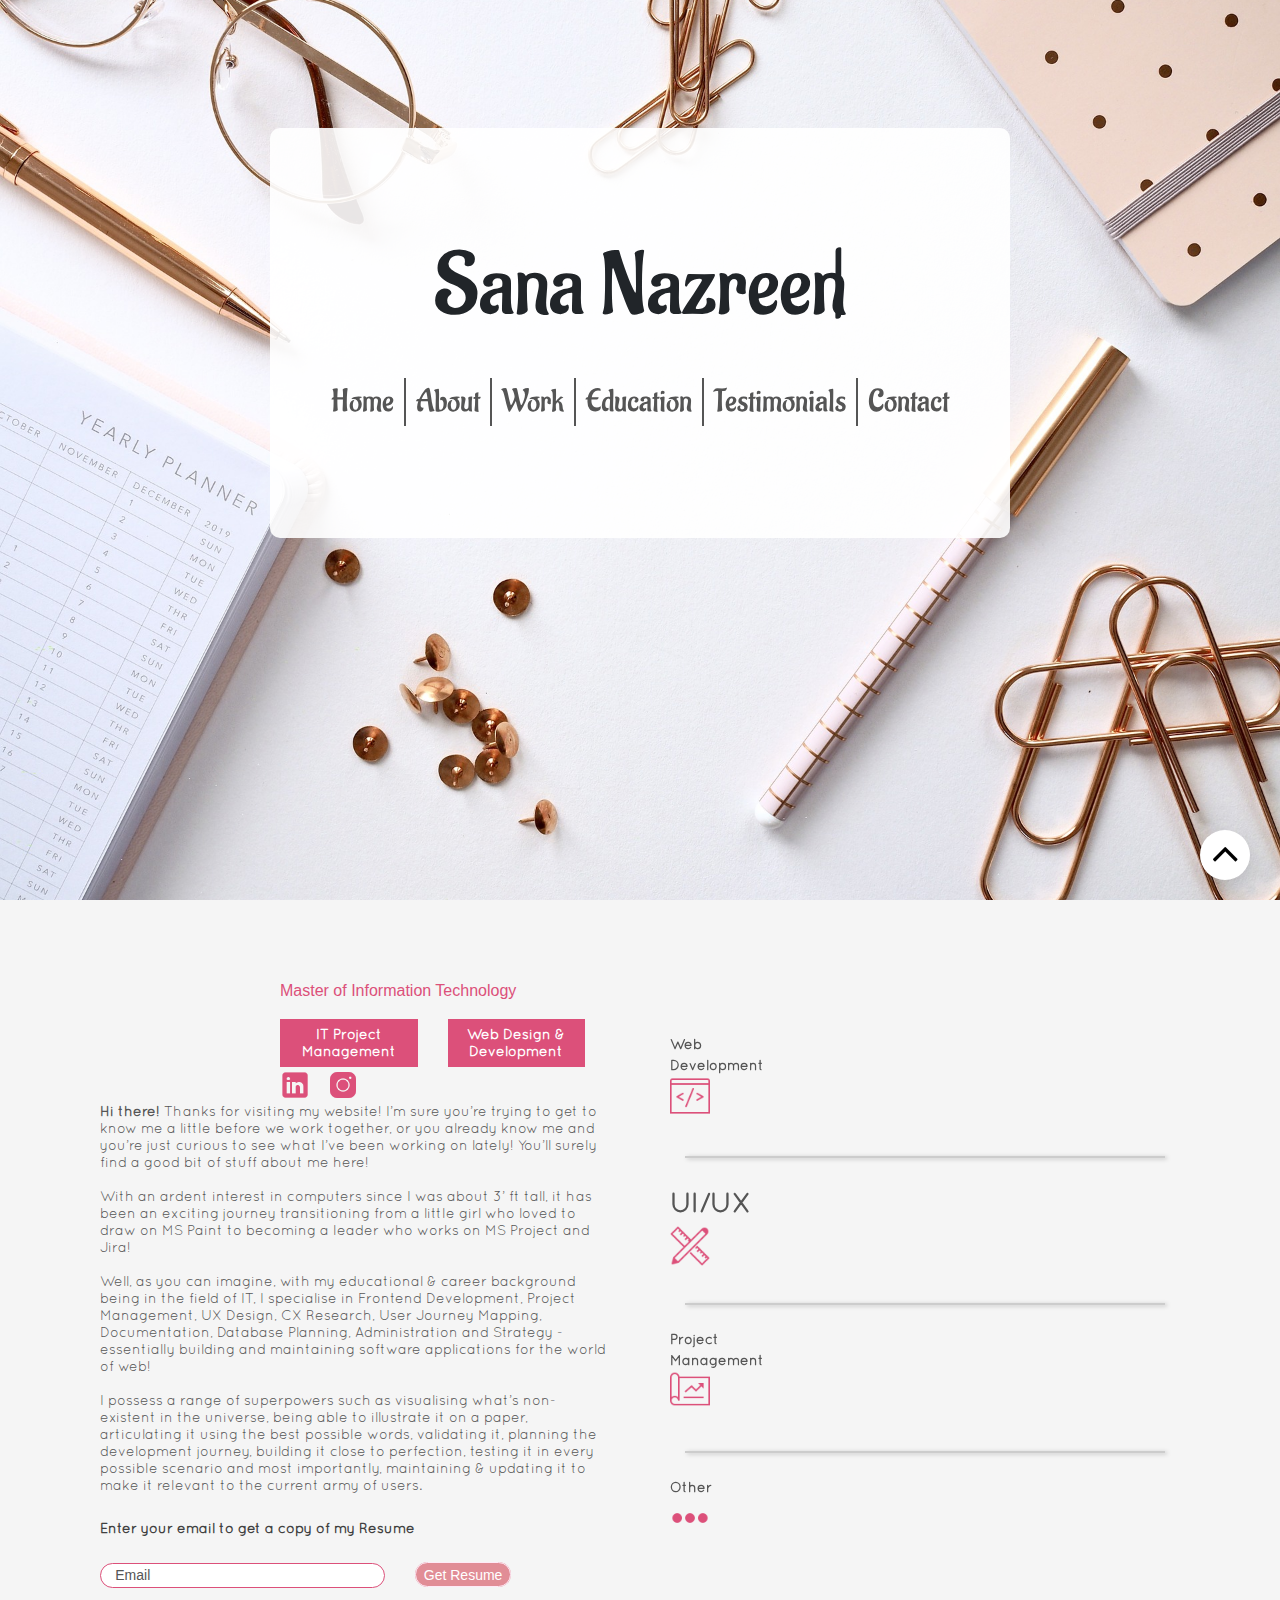
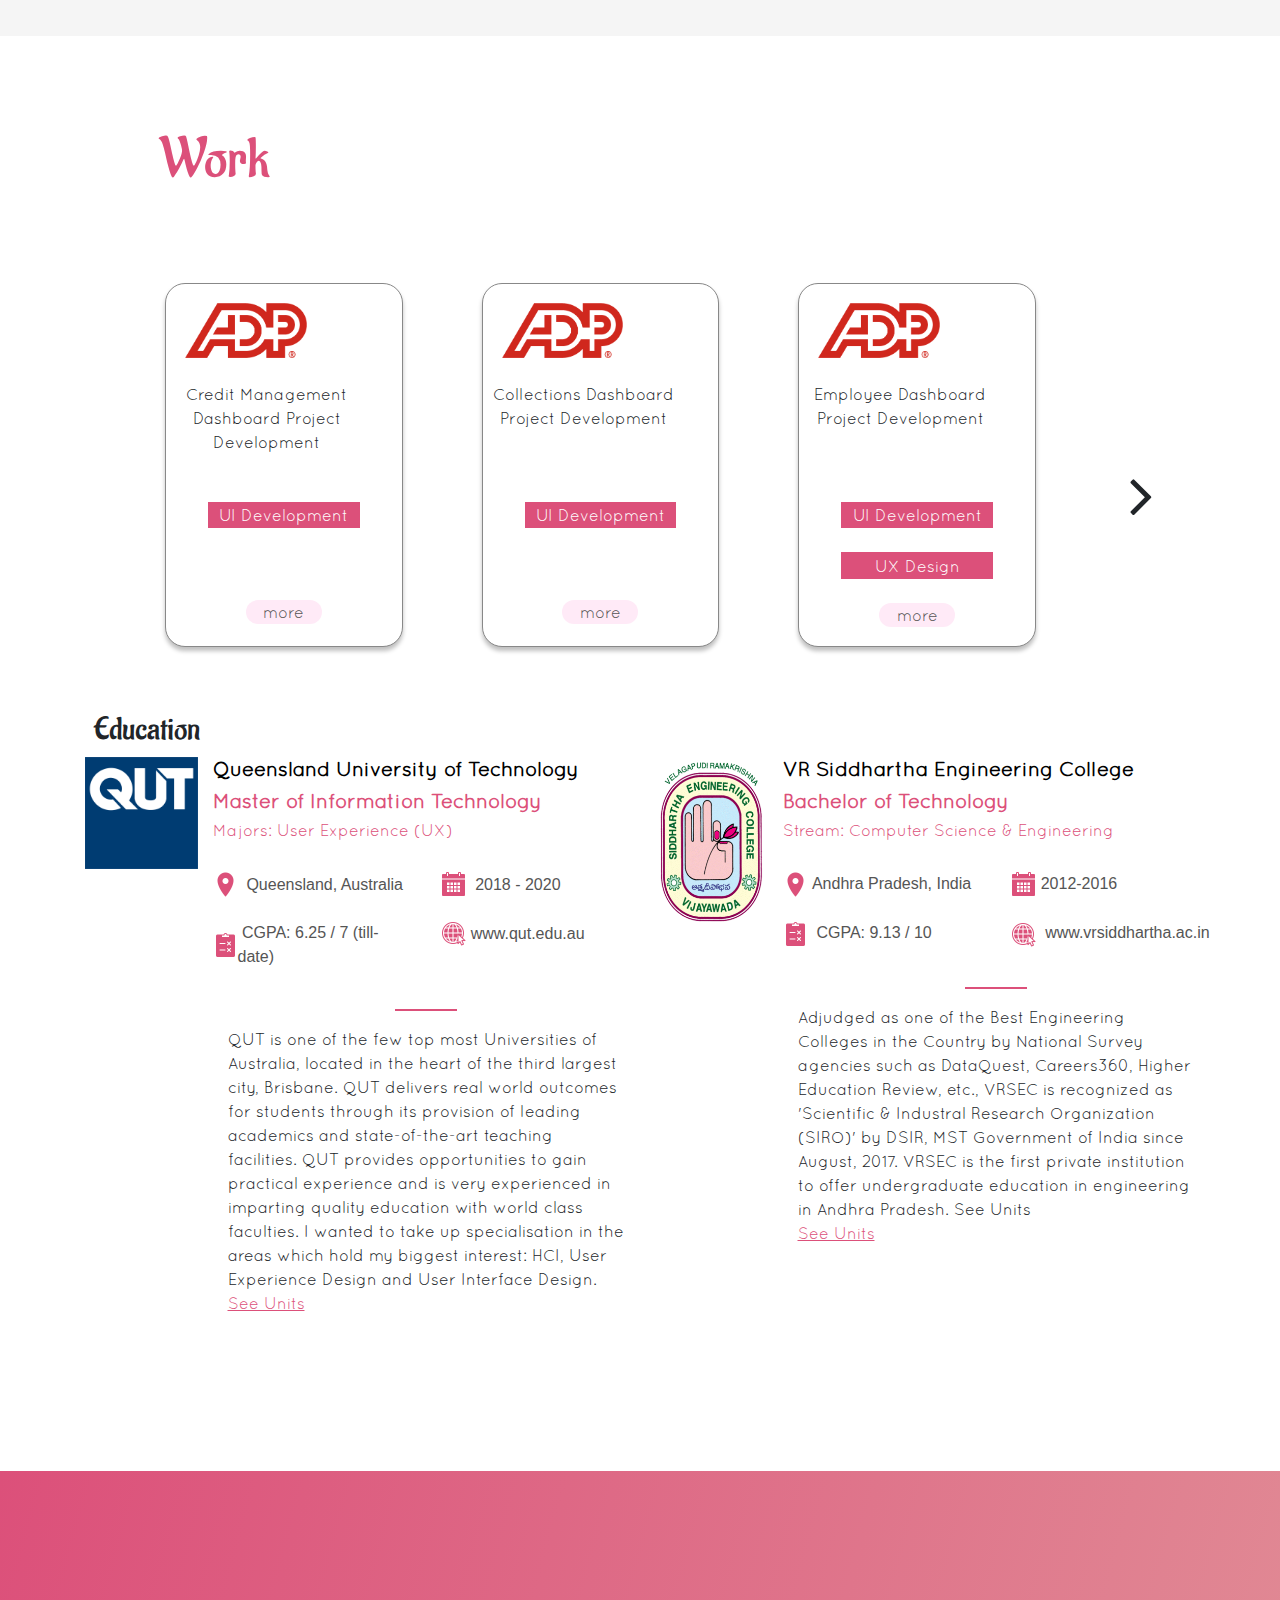
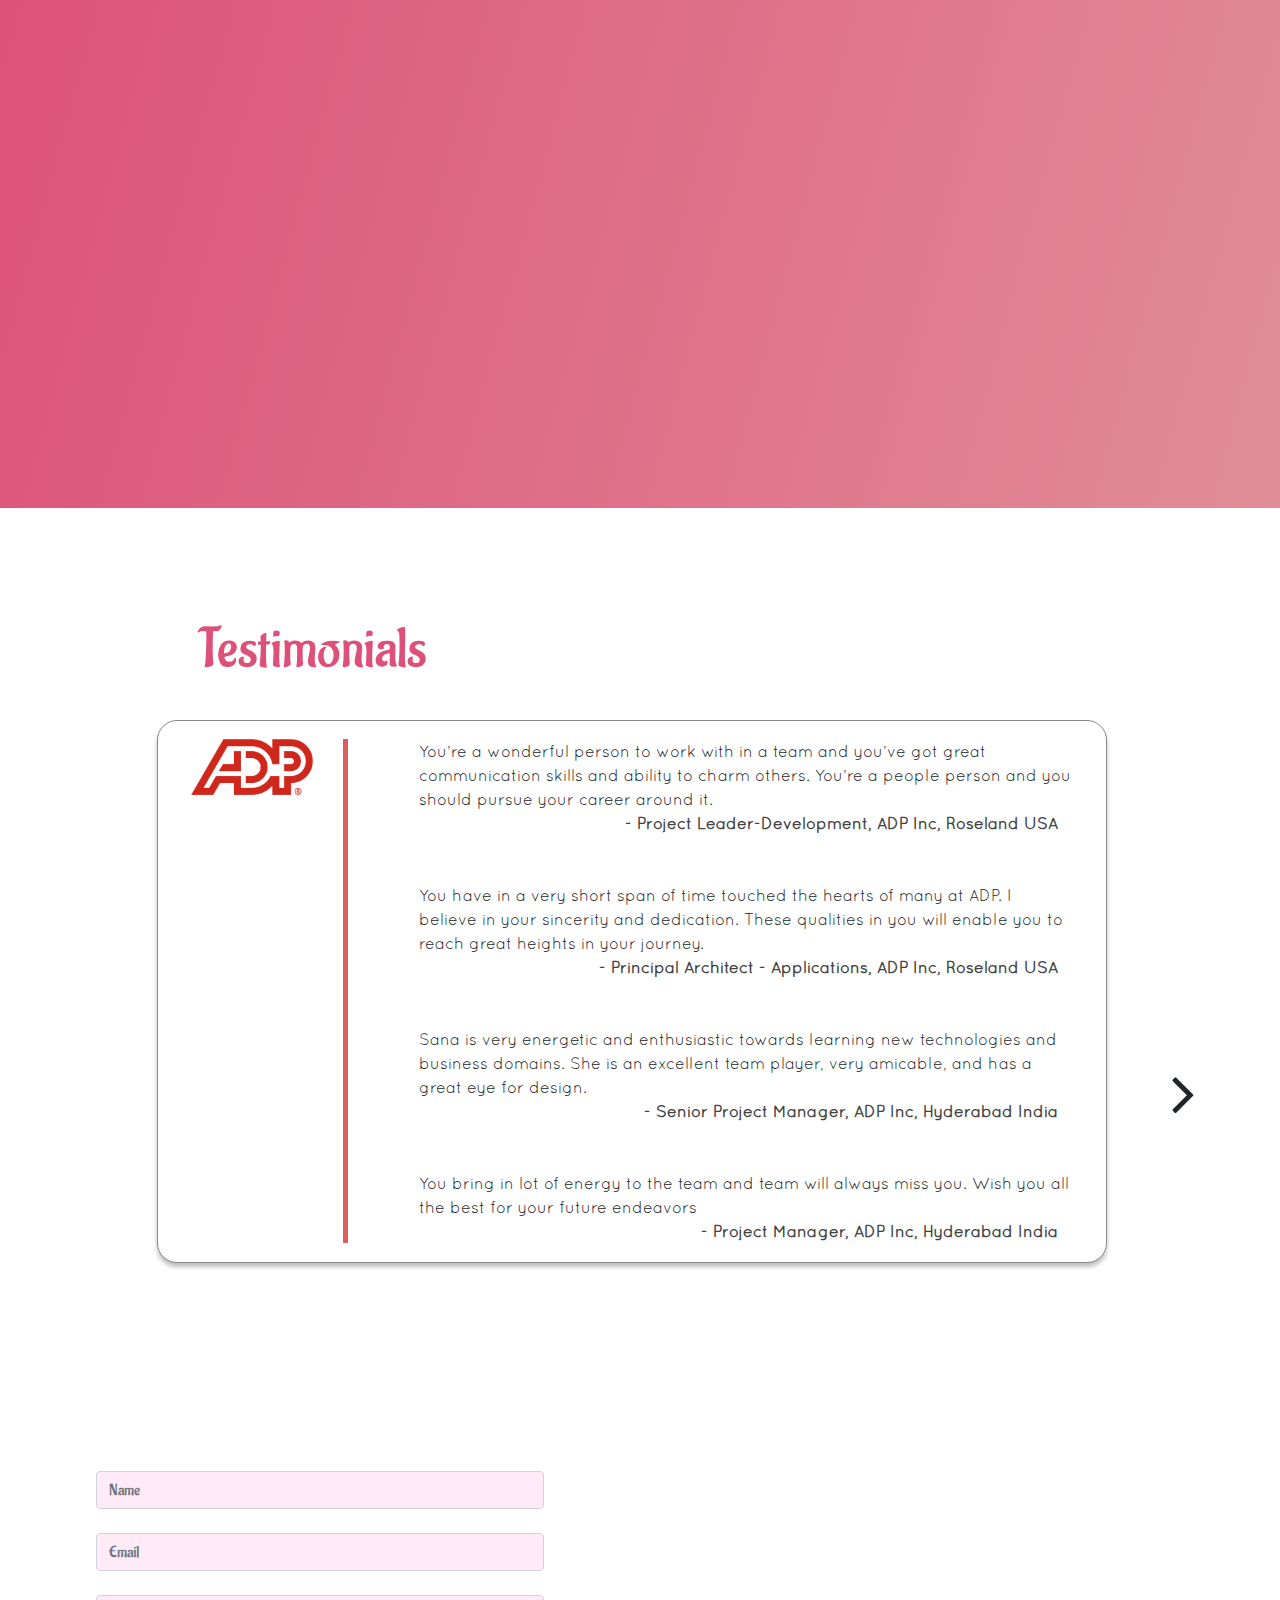
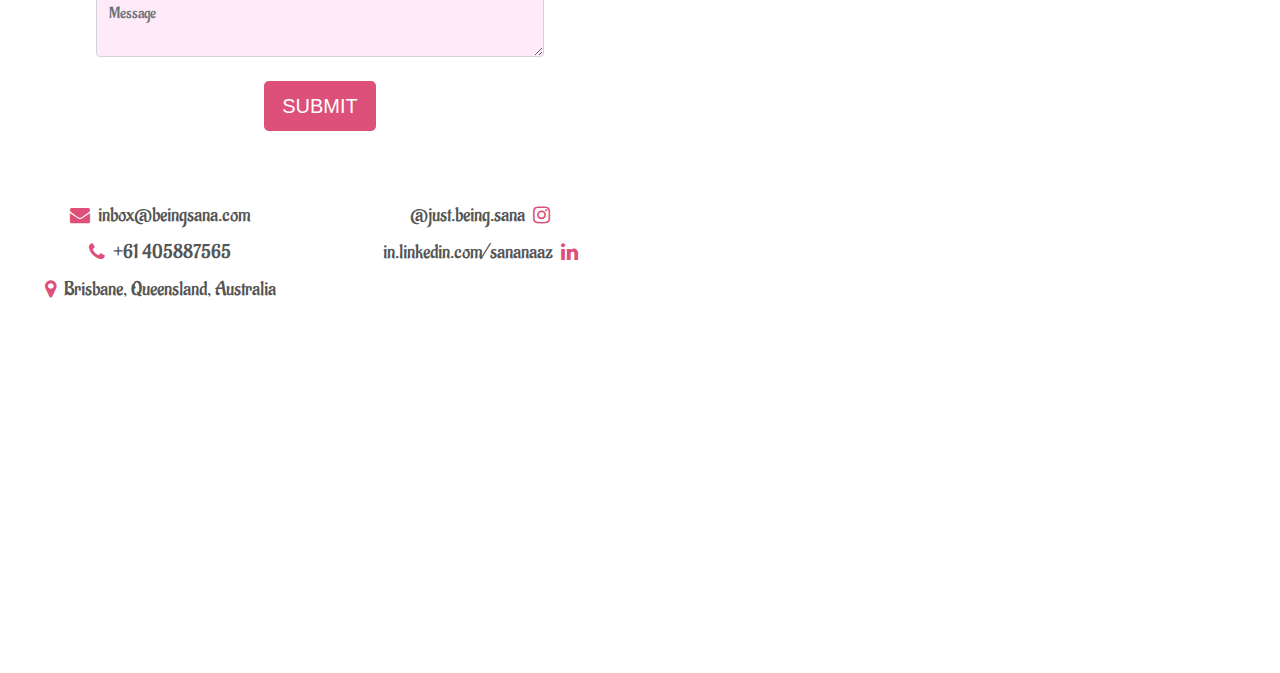
<file: html/test.html>
<!doctype html>
<html lang="en">
<head>

    <title>Sana Nazreen</title>
    <!-- Required meta tags -->
    <meta charset="utf-8">
    <meta content="width=device-width, initial-scale=1, shrink-to-fit=no"
          name="viewport">
    <script
            crossorigin="anonymous"
            integrity="sha256-CSXorXvZcTkaix6Yvo6HppcZGetbYMGWSFlBw8HfCJo="
            src="https://code.jquery.com/jquery-3.4.1.min.js"></script>
    <link href="../css/homepage.css"
          rel="stylesheet">
    <link href="../css/bootstrap.css"
          rel="stylesheet">
    <link href="https://cdnjs.cloudflare.com/ajax/libs/font-awesome/4.7.0/css/font-awesome.min.css"
          rel="stylesheet">

    <style>
        section{
            scroll-snap-align: center;
        }
    </style>
    <script src='../js/scroll.js'></script>
    <script src='../js/viewPortScroll.js'></script>
    <script src="../js/mobileHandler.js"></script>
    <link href="https://unpkg.com/aos@next/dist/aos.css"
          rel="stylesheet"/>

    <link rel="stylesheet" href="https://stackpath.bootstrapcdn.com/bootstrap/4.3.1/css/bootstrap.min.css" integrity="sha384-ggOyR0iXCbMQv3Xipma34MD+dH/1fQ784/j6cY/iJTQUOhcWr7x9JvoRxT2MZw1T" crossorigin="anonymous">

    <script
            src="https://code.jquery.com/jquery-3.4.1.js"
            integrity="sha256-WpOohJOqMqqyKL9FccASB9O0KwACQJpFTUBLTYOVvVU="
            crossorigin="anonymous"></script>


</head>

<body>

<script src="https://cdnjs.cloudflare.com/ajax/libs/popper.js/1.14.7/umd/popper.min.js"
        integrity="sha384-UO2eT0CpHqdSJQ6hJty5KVphtPhzWj9WO1clHTMGa3JDZwrnQq4sF86dIHNDz0W1"
        crossorigin="anonymous"></script>
<script src="https://stackpath.bootstrapcdn.com/bootstrap/4.3.1/js/bootstrap.min.js"
        integrity="sha384-JjSmVgyd0p3pXB1rRibZUAYoIIy6OrQ6VrjIEaFf/nJGzIxFDsf4x0xIM+B07jRM"
        crossorigin="anonymous"></script>
<center>
    <div id="goTop"
         title="Go to top">
        <a href="#home"
           style="text-decoration: none;color:inherit" onclick="toUp()">
            <i class="fa fa-angle-up fa-4x"></i></a>
    </div>
</center>

<script>
    //Get the button
    var mybutton = document.getElementById("goTop");

    // When the user scrolls down 20px from the top of the document, show the button
    window.onscroll = function () {
        scrollFunction()
    };

    function scrollFunction() {
        if (document.body.scrollTop > 20 || document.documentElement.scrollTop > 20) {
            mybutton.style.display = "block";
        } else {
            mybutton.style.display = "none";
        }
    }

    // When the user clicks on the button, scroll to the top of the document
    // function topFunction() {
    //     document.body.scrollTop = 0;
    //     document.documentElement.scrollTop = 0;
    // }
</script>


<div id="cont">

    <section id="home" style="width: 100%;height:100vh">
        <div class="container home-container">
            <div class="home-row">
                <div class="col-lg-2 col-md-3">

                </div>
                <div class="col-lg-8 col-md-6 align-self-center mobile-look"
                     data-aos="fade-up"
                     data-aos-delay="50"

                     data-aos-duration="2000"
                     data-aos-mirror="true"
                     data-aos-offset="200"
                     style="background: rgba(255,255,255,0.9);
                  border-radius: 10px;">
                    <div class="container">
                        <div class="row justify-content-center text-center">
                            <h1 class="display-2 name mobile-name">
                                Sana Nazreen</h1>
                        </div>
                        <div class="row nav text-center h2">
                            <div>
                                <ul>
                                    <li>
                                        <a href="#home" onclick="directClick('#home')">Home</a>
                                    </li>
                                    <li>
                                        <a href="#about" onclick="directClick('#about')">About</a>
                                    </li>
                                    <li>
                                        <a href="#work" onclick="directClick('#work')">Work</a>
                                    </li>
                                    <li>
                                        <a href="#education" onclick="directClick('#education')">Education</a>
                                    </li>
                                    <li>
                                        <a href="#testimonials" onclick="directClick('#testimonials')">Testimonials</a>
                                    </li>
                                    <li>
                                        <a href="#contact" onclick="directClick('#contact')">Contact</a>
                                    </li>
                                </ul>

                            </div>

                        </div>
                    </div>
                </div>
                <div class="col-lg-2 col-md-3 ">

                </div>
            </div>
        </div>
    </section>
    <section id="about"
         style="background-color: #F5F5F5">

        <br>
        <div class="container">
            <div class="row">
                <div class="col-lg-6 col-md-6 col-sm-12 col-xs-12">
                    <!--left-->
                    <div class="container">
                        <div class="row ">
                            <div class="col-4 about-img"
                                 data-aos="fade-down"
                                 data-aos-delay="100"
                                 data-aos-duration="1500"
                                 data-aos-offset="50"
                            >
                                <!--                Image                   -->

                                <img alt=""
                                     class="img-fluid"
                                     src="../resources/images/SanaProfilePicture.jpg"

                                     style="border-radius: 50%!important;box-shadow:0px 6px 5px rgba(0, 0, 0, 0.5);margin-top: -2vh">
                            </div>
                            <div class="col-8">
                                <!--                Other stuff             -->
                                <div class="h2"
                                     data-aos="fade-up"
                                     data-aos-delay="200"
                                     data-aos-duration="1000"
                                     data-aos-offset="50"
                                     style="font-family: Aladin;padding: 0;margin-top:-1.5vh">
                                    Sana Nazreen
                                </div>
                                <div class="lead"
                                     style="color: #DC507A;margin-top: -2vh">
                                    Master
                                    of Information
                                    Technology
                                </div>

                                <div class="container ">
                                    <div class="row">
                                        <div class="col-lg-5 col-md-5 col-sm-12 col-xs-12 text-center"
                                             style="background-color: #DC507A;color: #FFFFFF;font-family:QucikSand; margin-top: 5%;font-size: 14px;font-weight: bold;line-height: 17px;padding: 2%;">

                                            IT Project
                                            Management

                                        </div>
                                        <div class="col-1"></div>
                                        <div class="col-lg-5 col-md-5 col-sm-12 col-xs-12 text-center"
                                             style="background-color: #DC507A;color: #FFFFFF;font-family:QucikSand; margin-top: 5%;font-size: 14px;font-weight: bold;line-height: 17px;padding: 2%; ">
                                            Web Design &
                                            Development
                                        </div>
                                    </div>
                                </div>
                                <br>
                                <span >
                            <a href=""><img alt=""
                                            class="img-fluid"
                                            src="../resources/Icons/linkedin.png"
                                            style="width:30px;height:30px;margin-top: -4vh"></a>
                            &nbsp;&nbsp;
                            <a href=""><img alt=""
                                            class="img-fluid"
                                            src="../resources/Icons/instagram.png"
                                            style="width:30px;height:30px;margin-top: -4vh"></i></a>

                        </span>

                            </div>
                        </div>
                        <br>
                        <div class="row">
                            <div class="col-12"
                                 style="font-style: normal;line-height:17px;font-family: QucikSand;color: #555555;font-size: 14px;margin-top: -4vh">

                                <b>Hi there!</b> Thanks for
                                visiting my website! I’m sure
                                you’re trying to get to know me
                                a little before we work
                                together, or you already know me
                                and you’re just curious to see
                                what I’ve been working on
                                lately! You’ll surely find a
                                good bit of stuff about me here!
                                <br><br>
                                With an ardent interest in
                                computers since I was about 3’
                                ft tall, it has been an exciting
                                journey transitioning from a
                                little girl who loved to draw on
                                MS Paint to becoming a leader
                                who works on MS Project and
                                Jira!
                                <br><br>
                                Well, as you can imagine, with
                                my educational & career
                                background being in the field of
                                IT, I specialise in Frontend
                                Development, Project Management,
                                UX Design, CX Research, User
                                Journey Mapping, Documentation,
                                Database Planning,
                                Administration and Strategy -
                                essentially building and
                                maintaining software
                                applications for the world of
                                web!
                                <br><br>
                                I possess a range of superpowers
                                such as visualising what’s
                                non-existent in the universe,
                                being able to illustrate it on a
                                paper, articulating it using the
                                best possible words, validating
                                it, planning the development
                                journey, building it close to
                                perfection, testing it in every
                                possible scenario and most
                                importantly, maintaining &
                                updating it to make it relevant
                                to the current army of users.

                            </div>
                        </div>

                        <br>
                        <div class="row">
                            <div class="col-12"

                                 style="font-family: QucikSand;color: #404040;font-weight: bold; font-style: normal;font-size: 14px">
                                Enter your email to get
                                a
                                copy
                                of my Resume

                            </div>
                        </div>
                        <br>
                        <div class="row">

                            <div class="col-7">

                            <span>
                                 <input class="about_email"
                                        id="resumeEmail"
                                        placeholder="Email"
                                        type="email">

                            </span>
                            </div>
                            <div class="col-5">
                            <span class="get_resume">
                               <a id="sendMail"
                                  onclick="sendMail()"> Get Resume</a>
                            </span>
                            </div>
                            <script>
                                function sendMail() {
                                    let userMail = document.getElementById('resumeEmail').value;
                                    if (userMail) {
                                        let href = `mailto: inbox@beingsana.com?&subject=Resume%20Request%20from%20Portfolio%20Website&body=Hi Sana,%0A${userMail} has requested your Resume.%0APlease get in touch.`;

                                        document.getElementById('sendMail').href = href;
                                    }
                                }
                            </script>


                        </div>

                        <br>
                    </div>

                </div>
                <div class="col-lg-6 col-md-6 col-sm-12 col-xs-12">
                    <!--right-->
                    <div class="container">

                        <div class="row">
                            <div class="col-8 h2"
                                 data-aos="fade-up"
                                 data-aos-delay="1500"
                                 data-aos-duration="1000"
                                 data-aos-offset="50"
                                 style="font-family:Aladin; ">
                                My Skills
                            </div>
                        </div>
                        <br>
                        <div class="container"
                             style="overflow-x: hidden;">
                            <!--web dev-->
                            <div class="row">
                                <div class="col-lg-3 col-md-4 col-sm-12 col-xs-12"


                                     style="color: #555555;font-family: QucikSand;font-size: 14px;font-weight: bold;padding: 0">
                                    Web Development
                                    <div


                                    >
                                        <img alt=""
                                             class="img-fluid"
                                             style="width: 40px;height:40px"
                                             src="../resources/Icons/code.png">

                                    </div>

                                </div>
                                <br>
                                <br>
                                <div class="col-lg-9 col-md-8 col-sm-12 col-xs-12"
                                     data-aos="fade-up"
                                     data-aos-delay="1000"
                                     data-aos-duration="1000"

                                     style="padding: 0!important;">

                                    <div class="webDev">
                                        Angular
                                    </div>
                                    <div class="webDev">
                                        BootStrap
                                    </div>
                                    <div class="webDev">
                                        JQuery
                                    </div>

                                    <div class="webDev">
                                        JavaScript
                                    </div>
                                    <div class="webDev">
                                        HTML
                                    </div>
                                    <div class="webDev">
                                        CSS
                                    </div>

                                    <div class="webDev">
                                        WordPress
                                    </div>
                                    <div class="webDev">
                                        XML
                                    </div>
                                    <div class="webDev">
                                        React
                                    </div>
                                    <div class="webDev">
                                        APEX
                                    </div>
                                    <div class="webDev">
                                        Python
                                    </div>
                                    <div class="webDev">
                                        NodeJS
                                    </div>
                                    <div class="webDev">
                                        Git
                                    </div>
                                    <div class="webDev">
                                        AJAX
                                    </div>
                                    <div class="webDev">
                                        PHP
                                    </div>
                                    <div class="webDev">
                                        MySQL
                                    </div>
                                    <div class="webDev">
                                        SQL
                                    </div>
                                    <div class="webDev">
                                        JSON
                                    </div>


                                </div>
                            </div>
                            <hr class="line">

                            <!--UI/UX-->
                            <div class="row">
                                <div class="col-lg-3 col-md-4 col-sm-12 col-xs-12"


                                     style="color: #555555;font-family: QucikSand;font-size: 3vh;font-weight: bolder;padding: 0">
                                    UI/UX
                                    <div >
                                        <img alt=""
                                             class="img-fluid"
                                             src="../resources/Icons/design.png"
                                             style="width: 40px;height:40px">
                                    </div>

                                </div>
                                <br>
                                <br>
                                <div class="col-lg-9 col-md-8 col-sm-12 col-xs-12"
                                     data-aos="fade-up"
                                     data-aos-delay="1000"
                                     data-aos-duration="1000"

                                     style="padding: 0!important;">

                                    <div class="ui_ux">
                                        Figma
                                    </div>
                                    <div class="ui_ux">
                                        AxureRP
                                    </div>
                                    <div class="ui_ux">
                                        Marvel
                                    </div>

                                    <div class="ui_ux">
                                        Photoshop
                                    </div>
                                    <div class="ui_ux">
                                        Canva
                                    </div>
                                    <div class="ui_ux">
                                        Balsamiq
                                    </div>

                                    <div class="ui_ux">
                                        Visual
                                        Paradigm
                                    </div>
                                    <div class="ui_ux">
                                        Sketch
                                    </div>
                                    <div class="ui_ux">
                                        Wireframes
                                    </div>
                                    <div class="ui_ux">
                                        Prototypes
                                    </div>


                                    <div class="ui_ux">
                                        User
                                        Testing
                                    </div>
                                    <div class="ui_ux">
                                        Research
                                    </div>
                                    <div class="ui_ux">
                                        Personas
                                    </div>
                                    <div class="ui_ux">
                                        Storyboards
                                    </div>

                                    <div class="ui_ux">
                                        Sitemaps
                                    </div>
                                </div>
                            </div>
                            <hr class="line">
                            <!--Project Management-->
                            <div class="row">
                                <div class="col-lg-3 col-md-4 col-sm-12 col-xs-12"
                                     style="color: #555555;font-family: QucikSand;font-size: 14px;font-weight: bold;padding:0">
                                    Project Management
                                    <div>
                                        <img alt=""
                                             class="img-fluid"
                                             style="width: 40px;height:40px"
                                             src="../resources/Icons/project.png">
                                    </div>
                                </div>
                                <br>
                                <br>
                                <div class="col-lg-9 col-md-8 col-sm-12 col-xs-12"
                                     data-aos="fade-up"
                                     data-aos-delay="1000"
                                     data-aos-duration="1000"

                                     style="padding: 0!important;">

                                    <div class="pr_management">
                                        Agile PM
                                    </div>
                                    <div class="pr_management">
                                        Scrum
                                    </div>
                                    <div class="pr_management">
                                        DSDM
                                    </div>

                                    <div class="pr_management">
                                        Jira
                                    </div>
                                    <div class="pr_management">
                                        Trello
                                    </div>
                                    <div class="pr_management">
                                        Roadmaps
                                    </div>

                                    <div class="pr_management">
                                        Prioritisation
                                    </div>
                                    <div class="pr_management">
                                        Team Building
                                    </div>
                                    <div class="pr_management">
                                        Interviews
                                    </div>
                                    <div class="pr_management">
                                        Reports
                                    </div>


                                    <div class="pr_management">
                                        Documentation
                                    </div>
                                    <div class="pr_management">
                                        Leave Management
                                    </div>
                                    <div class="pr_management">
                                        Client Handling
                                    </div>

                                </div>
                            </div>
                            <hr class="line">
                            <!--Other-->
                            <div class="row">
                                <div class="col-lg-3 col-md-4 col-sm-12 col-xs-12"

                                     style="color: #555555;font-family: QucikSand;font-size: 14px;font-weight: bold;padding:0">
                                    Other
                                    <div
                                    >
                                        <img alt=""
                                             class="img-fluid"
                                             style="width: 40px;height:40px"
                                             src="../resources/Icons/more.png">
                                    </div>
                                </div>
                                <br>
                                <br>
                                <div class="col-lg-9 col-md-8 col-sm-12 col-xs-12"
                                     data-aos="fade-in"
                                     data-aos-delay="1000"
                                     data-aos-duration="1000"

                                     style="padding: 0!important;">

                                    <div class="other">
                                        Content
                                        Creation
                                    </div>
                                    <div class="other">
                                        Executive
                                        Presentations
                                    </div>
                                    <div class="other">
                                        Event
                                        Management
                                    </div>

                                    <div class="other">
                                        Voice-Over Demos
                                    </div>
                                    <div class="other">
                                        Chatbots
                                        Creation
                                    </div>
                                    <div class="other">
                                        Gamification
                                        Design
                                    </div>

                                    <div class="other">
                                        Employee
                                        Onboarding
                                    </div>
                                    <div class="other">
                                        Executive
                                        Level Demos
                                    </div>

                                </div>
                            </div>
                        </div>

                    </div>


                </div>


            </div>
        </div>
        <br>
    </section>
    <section id="work">
        <div>
            <script>
                changeWork();
            </script>
            <div class="container">
                <div class="row">
                    <div class="col-12">
                        <div style="margin:10vh">
                            <div class="row display-4"
                                 style="
                        color: #DC507A;font-family: Aladin">
                                Work
                            </div>
                        </div>
                    </div>
                </div>

                <div class="row">
                    <div class="col-1"
                         id='leftWork'
                         onclick="leftWork()"
                         style="cursor: pointer;text-align: left;margin-top: 20vh;visibility: hidden;">
                        <i class="fa fa-angle-left fa-4x"></i>
                    </div>
                    <div class="col-10">
                        <div id="workSlider"
                             style="font-family: QucikSand">
                            <div class="worked active">
                                <div class="row">
                                    <div class="col-md-3 col-sm-12 com-xs-12"
                                         style="background: #FFFFFF;
                                            border: 1px solid #888888;
                                            box-sizing: border-box;

                                            box-shadow: 0px 4px 4px rgba(0, 0, 0, 0.25);
                                            border-radius: 20px;padding:2%">
                                        <div class="row"><div class="col-8">
                                            <img src="../resources/logo/adp.png" class="img-fluid"
                                                 alt=""></div></div>
                                        <br>
                                        <div class="row"
                                             style="text-align: center;margin-left: -7vh">
                                            <div class="col-1"></div>
                                            <div class="col-10">
                                                Credit Management
                                                Dashboard Project
                                                Development
                                            </div>
                                            <div class="col-1"></div>
                                        </div>
                                        <br>
                                        <br>

                                        <div class="row">
                                            <div class="col-2"></div>
                                            <div class="col-8"
                                                 style="padding:0.5%;background: #DC507A;color: #FFFFFF;text-align: center;cursor: pointer;">
                                                UI Development
                                            </div>
                                            <div class="col-2"></div>

                                        </div>

                                        <br>
                                        <br>
                                        <br>
                                        <div class="row">
                                            <div class="col-4"></div>
                                            <div class="col-4"
                                                 style="background: #FFEAF7;color:#555555;
                                                    border-radius: 25px;text-align: center;cursor: pointer;">
                                                <a href="/html/work.html?p=1" style="color: inherit;text-decoration: none">more</a>
                                            </div>
                                            <div class="col-4"></div>
                                        </div>

                                    </div>
                                    <div class="col-1"></div>
                                    <div class="col-md-3 col-sm-12 com-xs-12"
                                         style="background: #FFFFFF;
                                            border: 1px solid #888888;
                                            box-sizing: border-box;

                                            box-shadow: 0px 4px 4px rgba(0, 0, 0, 0.25);
                                            border-radius: 20px;padding:2%">
                                        <div class="row"><div class="col-8">
                                            <img src="../resources/logo/adp.png" class="img-fluid"
                                                 alt=""></div></div>
                                        <br>
                                        <div class="row"
                                             style="text-align: center;margin-left: -7vh">
                                            <div class="col-1"></div>
                                            <div class="col-10">
                                                Collections
                                                Dashboard Project
                                                Development
                                            </div>
                                            <div class="col-1"></div>
                                        </div>
                                        <br>
                                        <br>
                                        <br>

                                        <div class="row">
                                            <div class="col-2"></div>
                                            <div class="col-8"
                                                 style="padding:0.5%;background: #DC507A;color: #FFFFFF;text-align: center;cursor: pointer;">
                                                UI Development
                                            </div>
                                            <div class="col-2"></div>

                                        </div>

                                        <br>
                                        <br>
                                        <br>
                                        <div class="row">
                                            <div class="col-4"></div>
                                            <div class="col-4"
                                                 style="background: #FFEAF7;color:#555555;
                                                    border-radius: 25px;text-align: center;cursor: pointer;">
                                                <a href="/html/work.html?p=2" style="color: inherit;text-decoration: none">more</a>
                                            </div>
                                            <div class="col-4"></div>
                                        </div>

                                    </div>
                                    <div class="col-1"></div>
                                    <div class="col-md-3 col-sm-12 com-xs-12"
                                         style="background: #FFFFFF;
                                            border: 1px solid #888888;
                                            box-sizing: border-box;

                                            box-shadow: 0px 4px 4px rgba(0, 0, 0, 0.25);
                                            border-radius: 20px;padding:2%">
                                        <div class="row"><div class="col-8">
                                            <img src="../resources/logo/adp.png" class="img-fluid"
                                                 alt=""></div></div>
                                        <br>
                                        <div class="row"
                                             style="text-align: center;margin-left: -7vh">
                                            <div class="col-1"></div>
                                            <div class="col-10">
                                                Employee Dashboard
                                                Project Development
                                            </div>
                                            <div class="col-1"></div>
                                        </div>
                                        <br>
                                        <br>
                                        <br>

                                        <div class="row">
                                            <div class="col-2"></div>
                                            <div class="col-8"
                                                 style="padding:0.5%;background: #DC507A;color: #FFFFFF;text-align: center;cursor: pointer;">
                                                UI Development
                                            </div>
                                            <div class="col-2"></div>

                                        </div>
                                        <br>
                                        <div class="row">
                                            <div class="col-2"></div>
                                            <div class="col-8"
                                                 style="padding:0.5%;background: #DC507A;color: #FFFFFF;text-align: center;cursor: pointer;">
                                                UX Design
                                            </div>
                                            <div class="col-2"></div>

                                        </div>

                                        <br>

                                        <div class="row">
                                            <div class="col-4"></div>
                                            <div class="col-4"
                                                 style="background: #FFEAF7;color:#555555;
                                                    border-radius: 25px;text-align: center;cursor: pointer;">
                                                <a href="/html/work.html?p=3" style="color: inherit;text-decoration: none">more</a>
                                            </div>
                                            <div class="col-4"></div>
                                        </div>

                                    </div>
                                    <div class="col-1"></div>

                                </div>
                            </div>

                            <div class="worked ">
                                <div class="row">
                                    <div class="col-md-3 col-sm-12 com-xs-12"
                                         style="background: #FFFFFF;
                                            border: 1px solid #888888;
                                            box-sizing: border-box;

                                            box-shadow: 0px 4px 4px rgba(0, 0, 0, 0.25);
                                            border-radius: 20px;padding:2%">
                                        <div class="row"><div class="col-8">
                                            <img src="../resources/logo/adp.png" class="img-fluid"
                                                 alt=""></div></div>
                                        <br>
                                        <div class="row"
                                             style="text-align: center;margin-left: -7vh">
                                            <div class="col-1"></div>
                                            <div class="col-10">
                                                Financial Systems
                                                Developer Town
                                                Project
                                            </div>
                                            <div class="col-1"></div>
                                        </div>
                                        <br>
                                        <br>

                                        <div class="row">
                                            <div class="col-2"></div>
                                            <div class="col-8"
                                                 style="padding:0.5%;background: #DC507A;color: #FFFFFF;text-align: center;cursor: pointer;">
                                                UI Development
                                            </div>

                                            <div class="col-2"></div>

                                        </div>
                                        <br>
                                        <div class="row">
                                            <div class="col-2"></div>
                                            <div class="col-8"
                                                 style="padding:0.5%;background: #DC507A;color: #FFFFFF;text-align: center;cursor: pointer;">
                                                UX Design
                                            </div>

                                            <div class="col-2"></div>

                                        </div>

                                        <br>

                                        <div class="row">
                                            <div class="col-4"></div>
                                            <div class="col-4"
                                                 style="background: #FFEAF7;color:#555555;
                                                    border-radius: 25px;text-align: center;cursor: pointer;">
                                                <a href="/html/work.html?p=4" style="color: inherit;text-decoration: none">more</a>
                                            </div>
                                            <div class="col-4"></div>
                                        </div>

                                    </div>
                                    <div class="col-1"></div>
                                    <div class="col-md-3 col-sm-12 com-xs-12"
                                         style="background: #FFFFFF;
                                            border: 1px solid #888888;
                                            box-sizing: border-box;

                                            box-shadow: 0px 4px 4px rgba(0, 0, 0, 0.25);
                                            border-radius: 20px;padding:2%">
                                        <div class="row"><div class="col-8">
                                            <img src="../resources/logo/adp.png" class="img-fluid"
                                                 alt=""></div></div>
                                        <br>
                                        <div class="row"
                                             style="text-align: center;margin-left: -7vh">
                                            <div class="col-1"></div>
                                            <div class="col-10">
                                                Billberry App UX
                                                Hackathon
                                            </div>
                                            <div class="col-1"></div>
                                        </div>
                                        <br>
                                        <br>
                                        <br>

                                        <div class="row">
                                            <div class="col-2"></div>
                                            <div class="col-8"
                                                 style="padding:0.5%;background: #DC507A;color: #FFFFFF;text-align: center;cursor: pointer;">
                                                UX Design
                                            </div>
                                            <div class="col-2"></div>

                                        </div>
                                        <br>
                                        <br>


                                        <br>
                                        <div class="row">
                                            <div class="col-4"></div>
                                            <div class="col-4"
                                                 style="background: #FFEAF7;color:#555555;
                                                    border-radius: 25px;text-align: center;cursor: pointer;">
                                                <a href="/html/work.html?p=5" style="color: inherit;text-decoration: none">more</a>
                                            </div>
                                            <div class="col-4"></div>
                                        </div>

                                    </div>
                                    <div class="col-1"></div>
                                    <div class="col-md-3 col-sm-12 com-xs-12"
                                         style="background: #FFFFFF;
                                            border: 1px solid #888888;
                                            box-sizing: border-box;

                                            box-shadow: 0px 4px 4px rgba(0, 0, 0, 0.25);
                                            border-radius: 20px;padding:2%">
                                        <div class="row"><div class="col-8">
                                            <img src="../resources/logo/tv.png" class="img-fluid"
                                                 alt=""></div></div>
                                        <br>
                                        <div class="row"
                                             style="text-align: center;margin-left: -7vh">
                                            <div class="col-1"></div>
                                            <div class="col-10">
                                                Post-a-Role Modal
                                                Mockup and
                                                Development
                                            </div>
                                            <div class="col-1"></div>
                                        </div>
                                        <br>
                                        <br>
                                        <div class="row">
                                            <div class="col-2"></div>
                                            <div class="col-8"
                                                 style="padding:0.5%;background: #DC507A;color: #FFFFFF;text-align: center;cursor: pointer;">
                                                UX Design
                                            </div>
                                            <div class="col-2"></div>

                                        </div>
                                        <br>


                                        <div class="row">
                                            <div class="col-2"></div>
                                            <div class="col-8"
                                                 style="padding:0.5%;background: #DC507A;color: #FFFFFF;text-align: center;cursor: pointer;">
                                                UI Development
                                            </div>
                                            <div class="col-2"></div>

                                        </div>


                                        <br>
                                        <div class="row">
                                            <div class="col-4"></div>
                                            <div class="col-4"
                                                 style="background: #FFEAF7;color:#555555;
                                                    border-radius: 25px;text-align: center;cursor: pointer;">
                                                <a href="/html/work.html?p=6" style="color: inherit;text-decoration: none">more</a>
                                            </div>
                                            <div class="col-4"></div>
                                        </div>

                                    </div>
                                    <div class="col-1"></div>

                                </div>
                            </div>

                            <div class="worked ">
                                <div class="row">
                                    <div class="col-md-3 col-sm-12 com-xs-12"
                                         style="background: #FFFFFF;
                                            border: 1px solid #888888;
                                            box-sizing: border-box;

                                            box-shadow: 0px 4px 4px rgba(0, 0, 0, 0.25);
                                            border-radius: 20px;padding:2%">
                                        <div class="row"><div class="col-8">
                                            <img src="../resources/logo/tv.png" class="img-fluid"
                                                 alt=""></div></div>
                                        <br>
                                        <div class="row"
                                             style="text-align: center;margin-left: -7vh">
                                            <div class="col-1"></div>
                                            <div class="col-10">
                                                Project Demos
                                            </div>
                                            <div class="col-1"></div>
                                        </div>
                                        <br>
                                        <br>
                                        <div class="row">
                                            <div class="col-2"></div>
                                            <div class="col-8"
                                                 style="padding:0.5%;background: #DC507A;color: #FFFFFF;text-align: center;cursor: pointer;">
                                                UX Design
                                            </div>
                                            <div class="col-2"></div>

                                        </div>
                                        <br>
                                        <div class="row">
                                            <div class="col-2"></div>
                                            <div class="col-8"
                                                 style="padding:0.5%;background: #DC507A;color: #FFFFFF;text-align: center;cursor: pointer;">
                                                UI Development
                                            </div>
                                            <div class="col-2"></div>

                                        </div>
                                        <br>
                                        <div class="row">
                                            <div class="col-2"></div>
                                            <div class="col-8"
                                                 style="padding:0.5%;background: #DC507A;color: #FFFFFF;text-align: center;cursor: pointer;">
                                                Video Making
                                            </div>
                                            <div class="col-2"></div>

                                        </div>
                                        <br>
                                        <div class="row">
                                            <div class="col-4"></div>
                                            <div class="col-4"
                                                 style="background: #FFEAF7;color:#555555;
                                                    border-radius: 25px;text-align: center;cursor: pointer;">
                                                <a href="/html/work.html?p=7" style="color: inherit;text-decoration: none">more</a>
                                            </div>
                                            <div class="col-4"></div>
                                        </div>

                                    </div>
                                    <div class="col-1"></div>
                                    <div class="col-md-3 col-sm-12 com-xs-12"
                                         style="background: #FFFFFF;
                                            border: 1px solid #888888;
                                            box-sizing: border-box;

                                            box-shadow: 0px 4px 4px rgba(0, 0, 0, 0.25);
                                            border-radius: 20px;padding:2%">
                                        <div class="row"><div class="col-8">
                                            <img src="../resources/logo/tv.png" class="img-fluid"
                                                 alt=""></div></div>
                                        <br>
                                        <div class="row"
                                             style="text-align: center;margin-left: -7vh">
                                            <div class="col-1"></div>
                                            <div class="col-10">
                                                HTML Email Templates
                                            </div>
                                            <div class="col-1"></div>
                                        </div>
                                        <br>
                                        <br>
                                        <br>

                                        <div class="row">
                                            <div class="col-2"></div>
                                            <div class="col-8"
                                                 style="padding:0.5%;background: #DC507A;color: #FFFFFF;text-align: center;cursor: pointer;">
                                                UX Design
                                            </div>
                                            <div class="col-2"></div>

                                        </div>
                                        <br>
                                        <div class="row">
                                            <div class="col-2"></div>
                                            <div class="col-8"
                                                 style="padding:0.5%;background: #DC507A;color: #FFFFFF;text-align: center;cursor: pointer;">
                                                UI Development
                                            </div>
                                            <div class="col-2"></div>

                                        </div>
                                        <br>
                                        <br>

                                        <div class="row">
                                            <div class="col-4"></div>
                                            <div class="col-4"
                                                 style="background: #FFEAF7;color:#555555;
                                                    border-radius: 25px;text-align: center;cursor: pointer;">
                                                <a href="/html/work.html?p=8" style="color: inherit;text-decoration: none">more</a>
                                            </div>
                                            <div class="col-4"></div>
                                        </div>

                                    </div>
                                    <div class="col-1"></div>
                                    <div class="col-md-3 col-sm-12 com-xs-12"
                                         style="background: #FFFFFF;
                                            border: 1px solid #888888;
                                            box-sizing: border-box;

                                            box-shadow: 0px 4px 4px rgba(0, 0, 0, 0.25);
                                            border-radius: 20px;padding:2%">
                                        <div class="row"><div class="col-8">
                                            <img src="../resources/logo/tv.png" class="img-fluid"
                                                 alt=""></div></div>
                                        <br>
                                        <div class="row"
                                             style="text-align: center;margin-left: -7vh">
                                            <div class="col-1"></div>
                                            <div class="col-10">
                                                TalentVine’s Best
                                                Recruitment Agency
                                                Awards
                                            </div>
                                            <div class="col-1"></div>
                                        </div>
                                        <br>
                                        <br>
                                        <br>

                                        <div class="row">
                                            <div class="col-2"></div>
                                            <div class="col-8"
                                                 style="padding:0.5%;background: #DC507A;color: #FFFFFF;text-align: center;cursor: pointer;">
                                                UX Design
                                            </div>
                                            <div class="col-2"></div>
                                        </div>
                                        <br>
                                        <br>
                                        <div class="row">
                                            <div class="col-4"></div>
                                            <div class="col-4"
                                                 style="background: #FFEAF7;color:#555555;
                                                    border-radius: 25px;text-align: center;cursor: pointer;">
                                                <a href="/html/work.html?p=9" style="color: inherit;text-decoration: none">more</a>
                                            </div>
                                            <div class="col-4"></div>
                                        </div>

                                    </div>
                                    <div class="col-1"></div>

                                </div>
                            </div>

                            <div class="worked ">
                                <div class="row">
                                    <div class="col-md-3 col-sm-12 com-xs-12"
                                         style="background: #FFFFFF;
                                            border: 1px solid #888888;
                                            box-sizing: border-box;

                                            box-shadow: 0px 4px 4px rgba(0, 0, 0, 0.25);
                                            border-radius: 20px;padding:2%">
                                        <div class="row"><div class="col-8">
                                            <img src="../resources/logo/tv.png" class="img-fluid"
                                                 alt=""></div></div>
                                        <br>
                                        <div class="row"
                                             style="text-align: center;margin-left: -7vh">
                                            <div class="col-1"></div>
                                            <div class="col-10">
                                                Design Assets
                                            </div>
                                            <div class="col-1"></div>
                                        </div>
                                        <br>
                                        <br>
                                        <br>
                                        <div class="row">
                                            <div class="col-2"></div>
                                            <div class="col-8"
                                                 style="padding:0.5%;background: #DC507A;color: #FFFFFF;text-align: center;cursor: pointer;">
                                                UX Design
                                            </div>
                                            <div class="col-2"></div>

                                        </div>
                                        <br>
                                        <br>
                                        <br>
                                        <div class="row">
                                            <div class="col-4"></div>
                                            <div class="col-4"
                                                 style="background: #FFEAF7;color:#555555;
                                                    border-radius: 25px;text-align: center;cursor: pointer;">
                                                <a href="/html/work.html?p=10" style="color: inherit;text-decoration: none">more</a>
                                            </div>
                                            <div class="col-4"></div>
                                        </div>

                                    </div>
                                    <div class="col-1"></div>
                                    <div class="col-md-3 col-sm-12 com-xs-12"
                                         style="background: #FFFFFF;
                                            border: 1px solid #888888;
                                            box-sizing: border-box;

                                            box-shadow: 0px 4px 4px rgba(0, 0, 0, 0.25);
                                            border-radius: 20px;padding:2%">
                                        <div class="row"><div class="col-8">
                                            <img src="../resources/logo/QUT_Logo.png" class="img-fluid"
                                                 alt=""></div></div>
                                        <br>
                                        <div class="row"
                                             style="text-align: center;margin-left: -7vh">
                                            <div class="col-1"></div>
                                            <div class="col-10">
                                                Co-Lab Rapid Design Sprint
                                            </div>
                                            <div class="col-1"></div>
                                        </div>
                                        <br>
                                        <br>

                                        <div class="row">
                                            <div class="col-2"></div>
                                            <div class="col-8"
                                                 style="padding:0.5%;background: #DC507A;color: #FFFFFF;text-align: center;cursor: pointer;">
                                                UX Design
                                            </div>
                                            <div class="col-2"></div>

                                        </div>
                                        <br>
                                        <br>
                                        <br>
                                        <div class="row">
                                            <div class="col-4"></div>
                                            <div class="col-4"
                                                 style="background: #FFEAF7;color:#555555;
                                                    border-radius: 25px;text-align: center;cursor: pointer;">
                                                <a href="/html/work.html?p=11" style="color: inherit;text-decoration: none">more</a>
                                            </div>
                                            <div class="col-4"></div>
                                        </div>

                                    </div>


                                </div>
                            </div>


                        </div>
                    </div>
                    <div class="col-1"
                         id='rightWork'
                         onclick="rightWork()"
                         style="cursor: pointer;text-align: left;margin-top: 20vh;">
                        <i class="fa fa-angle-right fa-4x"></i>
                    </div>
                </div>


            </div>
        </div>



    </section>
    <section id="education">
        <div class="container">
            <div class="row">
                <div class="col-12">
                    <div class="row heading h2"
                         style="margin-top: 5vh;margin-left: 1vh">
                        Education
                    </div>
                </div>

            </div>
            <div class="row"
                 style="padding: 0">
                <div class="col-lg-6 col-md-12 col-sm-12 col-xs-12">
                    <!--left-->
                    <!--Queensland University of Technology-->
                    <div class="row">
                        <div class="col-3"
                             style="margin-left: 0!important;">
                            <!--img-->
                            <img alt=""
                                 class="img-fluid"
                                 src="../resources/images/QUT_Logo.jpg">
                        </div>
                        <div class="col-9"
                             style="padding: 0!important;">
                            <!-- name of institute-->
                            <div class="h5"
                                 style="font-family:QucikSand;font-weight: bold;color: #000000">
                                Queensland University of
                                Technology
                            </div>
                            <div class="h5"
                                 style="font-family:QucikSand;font-weight: bold;color:  #DC507A">
                                Master of Information Technology
                            </div>
                            <div class="h6"
                                 style="font-family:QucikSand;font-weight: normal;color:  #DC507A">
                                Majors: User Experience (UX)
                            </div>
                            <!--info-->
                            <div class="row">
                                <div class="col-lg-6 col-md-6 col-sm-12 col-xs-12">
                                    <br>
                                    <div style="float:left;font-style: normal;font-weight: normal;font-size: 16px;color: #555555;display: flex;align-items: center">
                                        <img
                                                alt=""
                                                class="icon"
                                                src="../resources/Icons/location.png">&nbsp;
                                        Queensland, Australia
                                        <br>
                                    </div>

                                </div>

                                <div class="col-lg-6 col-md-6 col-sm-12 col-xs-12">
                                    <br>
                                    <div style="float:left;font-style: normal;font-weight: normal;font-size: 16px;color: #555555;display: flex;align-items: center">
                                        <img
                                                alt=""
                                                class="icon"
                                                src="../resources/Icons/calendar.png">&nbsp;
                                        2018 - 2020
                                    </div>
                                </div>
                            </div>


                            <div class="row">
                                <div class="col-lg-6 col-md-6 col-sm-12 col-xs-12">
                                    <br>
                                    <div style="float:left;font-style: normal;font-weight: normal;font-size: 16px;color: #555555;display: flex;align-items: center">
                                        <img
                                                alt=""
                                                class="icon"
                                                src="../resources/Icons/scorecard.png">
                                        &nbsp;CGPA: 6.25 / 7
                                        (till-date)
                                    </div>
                                </div>

                                <div class="col-lg-6 col-md-6 col-sm-12 col-xs-12">
                                    <br>
                                    <div style="float:left;font-style: normal;font-weight: normal;font-size: 16px;color: #555555;display: flex;align-items: center">
                                        <img
                                                alt=""
                                                class="icon"
                                                src="../resources/Icons/internet.png">&nbsp;
                                        <a href="https://www.qut.edu.au/"
                                           style="text-decoration: none;color: inherit;"
                                           target="_blank">
                                            www.qut.edu.au</a>
                                    </div>
                                </div>
                                <hr>
                            </div>
                            <br>

                            <hr style="width: 60px; height: 0px;border: 0.5px solid #DC507A;
                            left:0;
                         ">


                        </div>
                    </div>
                    <div class="row">
                        <div class="col-3">
                        </div>
                        <div class="col-lg-9 col-md-9 col-sm-12 col-xs-12"
                             style="font-family: QucikSand; font-weight: normal">
                            QUT is one of the few top
                            most Universities of
                            Australia, located in the
                            heart of the
                            third largest city,
                            Brisbane. QUT delivers real
                            world outcomes for students
                            through its
                            provision of leading
                            academics and
                            state-of-the-art teaching
                            facilities. QUT provides
                            opportunities to gain
                            practical experience and is
                            very experienced in
                            imparting quality
                            education with world class
                            faculties. I wanted to take
                            up specialisation in the
                            areas
                            which hold my biggest
                            interest: HCI, User
                            Experience Design and User
                            Interface Design.
                            <div><a href=""
                                    style="text-decoration: none;color:#DC507A;"><u>See
                                Units</u></a></div>
                        </div>

                    </div>
                    <br>

                </div>
                <div class="col-lg-6 col-md-12 col-sm-12 col-xs-12">
                    <!--right
                    VR Siddhartha Engineering College-->
                    <div class="row">
                        <div class="col-3">
                            <!--img-->
                            <img alt=""
                                 class="img-fluid"
                                 src="../resources/images/VRSEC_Logo.gif">
                        </div>
                        <div class="col-9"
                             style="padding: 0!important">
                            <!-- name of institute-->
                            <div class="h5"
                                 style="font-family:QucikSand;font-weight: bold;color: #000000">
                                VR Siddhartha Engineering
                                College
                            </div>
                            <div class="h5"
                                 style="font-family:QucikSand;font-weight: bold;color:  #DC507A">
                                Bachelor of Technology
                            </div>
                            <div class="h6"
                                 style="font-family:QucikSand;font-weight: normal;color:  #DC507A">
                                Stream: Computer Science &
                                Engineering
                            </div>

                            <div class="row">
                                <div class="col-lg-6 col-md-6 col-sm-12 col-xs-12">
                                    <br>

                                    <div style="font-style: normal;font-weight: normal;font-size: 16px;color: #555555">
                                        <img
                                                alt=""
                                                class="icon"
                                                src="../resources/Icons/location.png">&nbsp;Andhra
                                        Pradesh, India
                                    </div>

                                </div>


                                <div class="col-lg-6 col-md-6 col-sm-12 col-xs-12">
                                    <br>
                                    <div style="font-style: normal;font-weight: normal;font-size: 16px;color: #555555;">
                                        <img
                                                alt=""
                                                class="icon"
                                                src="../resources/Icons/calendar.png">&nbsp;2012-2016
                                    </div>
                                </div>
                            </div>

                            <!--info-->
                            <div class="row">
                                <div class="col-lg-6 col-md-6 col-sm-12 col-xs-12">
                                    <br>
                                    <div style="font-style: normal;font-weight: normal;font-size: 16px;color: #555555;">
                                        <img
                                                alt=""
                                                class="icon"
                                                src="../resources/Icons/scorecard.png">&nbsp;
                                        CGPA: 9.13 / 10
                                    </div>

                                </div>

                                <div class="col-lg-6 col-md-6 col-sm-12 col-xs-12">
                                    <br>
                                    <div style="font-style: normal;font-weight: normal;font-size: 16px;color: #555555;">
                                        <img
                                                alt=""
                                                class="icon"
                                                src="../resources/Icons/internet.png">&nbsp;
                                        <a href="https://www.vrsiddhartha.ac.in/"
                                           style="text-decoration: none;color: inherit;"
                                           target="_blank">www.vrsiddhartha.ac.in</a>
                                    </div>


                                </div>
                            </div>
                            <br>

                            <hr style="width: 60px; height: 0px;border: 0.5px solid #DC507A;
                            left:0;
                         ">


                        </div>
                    </div>
                    <div class="row">

                        <div class="col-3"></div>
                        <div class="col-lg-9 col-md-9 col-sm-12 col-xs-12"
                             style="margin-right: 0;font-family: QucikSand; font-weight: normal">
                            Adjudged as one of the Best
                            Engineering Colleges in the
                            Country by National Survey
                            agencies such as DataQuest,
                            Careers360, Higher Education
                            Review, etc., VRSEC is
                            recognized as 'Scientific &
                            Industral Research
                            Organization (SIRO)' by
                            DSIR, MST
                            Government of India since
                            August, 2017. VRSEC is the
                            first private institution to
                            offer
                            undergraduate education in
                            engineering in Andhra
                            Pradesh. See Units
                            <div><a href=""
                                    style="text-decoration: none;color:#DC507A;"><u>See
                                Units</u></a></div>

                        </div>


                    </div>

                </div>

            </div>


        </div>
        <br>
        <br>
        <br>
    </section>

    <section id="achievements">
        <div>
            <script>
                changeAchievements();
            </script>
            <div class="container">
                <div class="row">
                    <div class="col-12 heading h2 "
                         data-aos="fade-up"
                         data-aos-delay="50"
                         data-aos-duration="1000"
                         data-aos-offset="100"
                         style="color: #FFFFFF"
                    >
                        <br>
                        My Achievements
                    </div>
                </div>
            </div>

            <div style="margin-top: -5vh">
                <div class="d-flex  justify-content-around ">
                    <div class="row">
                        <div class="col-lg-4 col-md-4 col-sm-12 col-xs-12 offset-sm-2 mx-auto"
                             data-aos="fade-up"
                             data-aos-delay="50"
                             data-aos-duration="1000"
                             data-aos-offset="100"
                        >

                            <div class="ac_card">
                                <div class="ac_text">
                                    Admitted to Dean’s List of
                                    Excellent
                                    Academic Performance
                                </div>
                                <div class="ac_uni">
                                    QUT
                                </div>
                                <center>
                                    <div class="ac_view ac_text">
                                        <a href="/html/achievements.html.html?p=1" target="_blank"
                                           style="text-decoration: none;color:inherit">View</a>
                                    </div>
                                </center>
                            </div>
                            <br>
                        </div>

                        <div class="col-lg-4 col-md-4 col-sm-12 col-xs-12 mx-auto"
                             data-aos="fade-up"
                             data-aos-delay="100"
                             data-aos-duration="1000"
                             data-aos-offset="100"
                        >

                            <div class="ac_card">
                                <div class="ac_text">
                                    Received
                                    International Merit
                                    Scholarship
                                </div>
                                <div style="margin-top: 17px">

                                </div>
                                <div class="ac_uni">
                                    QUT
                                </div>
                                <center>
                                    <div class="ac_view ac_text text-center">
                                        <a href="/html/achievements.html.html?p=3" target="_blank"
                                           style="text-decoration: none;color:inherit">View</a>
                                    </div>
                                </center>
                            </div>
                            <br>

                        </div>

                        <div class="col-lg-4 col-md-4 col-sm-12 col-xs-12 mx-auto"
                             data-aos="fade-up"
                             data-aos-delay="100"
                             data-aos-duration="1000"
                             data-aos-offset="100"

                        >

                            <div class="ac_card">
                                <div class="ac_text">
                                    Scored an 8.5 out of 9 in
                                    Pearson’s Test of English
                                    (PTE)
                                </div>
                                <div style="margin-top: 17px">

                                </div>
                                <div class="ac_uni">
                                    Pearson Inc.
                                </div>
                                <center>
                                    <div class="ac_view ac_text text-center">
                                        <a href="/html/achievements.html.html?p=4" target="_blank"
                                           style="text-decoration: none;color:inherit">View</a>
                                    </div>
                                </center>
                            </div>

                            <br>
                        </div>


                    </div>
                </div>

                <div class="d-flex  justify-content-around ">
                    <div class="row">
                        <div class="col-lg-4 col-md-4 col-sm-12 col-xs-12 offset-sm-2 mx-auto"
                             data-aos="fade-up"
                             data-aos-delay="150"
                             data-aos-duration="1000"
                             data-aos-offset="100"
                        >

                            <div class="ac_card">
                                <div class="ac_text"
                                     style="padding: 10px 5px 20px 5px;">
                                    Received Gold Medal for
                                    Achieving Excellence as a
                                    School Pupil Leader (SPL)
                                </div>
                                <div class="ac_uni">
                                    QUT
                                </div>
                                <center>
                                    <div class="ac_view ac_text">
                                        <a href="/html/achievements.html.html?p=5" target="_blank"
                                           style="text-decoration: none;color:inherit">View</a>
                                    </div>
                                </center>
                            </div>

                            <br>
                        </div>
                        <div class="col-lg-4 col-md-4 col-sm-12 col-xs-12 offset-sm-2 mx-auto"
                             data-aos="fade-up"
                             data-aos-delay="200"
                             data-aos-duration="1000"
                             data-aos-offset="100"
                        >

                            <div class="ac_card">
                                <div class="ac_text"
                                     style="padding: 10px 5px 20px 5px;">
                                    Received Certification for
                                    Complete Web Developer
                                    Course with Rob Percival
                                </div>

                                <div class="ac_uni">
                                    Udemy
                                </div>
                                <center>
                                    <div class="ac_view ac_text text-center">
                                        <a href="/html/achievements.html.html?p=6" target="_blank"
                                           style="text-decoration: none;color:inherit">View</a>
                                    </div>
                                </center>
                            </div>
                            <br>

                        </div>
                        <div class="col-lg-4 col-md-4 col-sm-12 col-xs-12 offset-sm-2 mx-auto"
                             data-aos="fade-up"
                             data-aos-delay="250"
                             data-aos-duration="1000"
                             data-aos-offset="100"
                        >

                            <div class="ac_card">
                                <div class="ac_text"
                                     style="padding: 10px 5px 20px 5px;">
                                    Received Certification for
                                    UX & Web Design Master
                                    Course with Joe Natoli
                                </div>

                                <div class="ac_uni">
                                    Udemy
                                </div>
                                <center>
                                    <div class="ac_view ac_text text-center">
                                        <a href="/html/achievements.html.html?p=7" target="_blank"
                                           style="text-decoration: none;color:inherit">View</a>
                                    </div>
                                </center>
                            </div>

                            <br>
                        </div>
                    </div>
                </div>

                <div class="d-flex  justify-content-around ">
                    <div class="row">
                        <div class="col-lg-4 col-md-4 col-sm-12 col-xs-12 offset-sm-2 mx-auto"
                             data-aos="fade-up"
                             data-aos-delay="100"
                             data-aos-duration="1000"
                             data-aos-offset="100">

                            <div class="ac_card">
                                <div class="ac_text">
                                    Received First Place in
                                    Technical Model Exhibition &
                                    Competition
                                </div>
                                <div class="ac_uni">
                                    VRSEC
                                </div>
                                <center>
                                    <div class="ac_view ac_text">
                                        <a href="/html/achievements.html.html?p=1" target="_blank"
                                           style="text-decoration: none;color:inherit">View</a>
                                    </div>
                                </center>
                            </div>

                            <br>
                        </div>
                        <div class="col-lg-4 col-md-4 col-sm-12 col-xs-12 offset-sm-2 mx-auto"
                             data-aos="fade-up"
                             data-aos-delay="150"
                             data-aos-duration="1000"
                             data-aos-offset="100">

                            <div class="ac_card">
                                <div class="ac_text">
                                    Nominated for Student of The
                                    Year 2016
                                </div>
                                <div style="padding-top: 17px"></div>
                                <div class="ac_uni">
                                    VRSEC
                                </div>


                            </div>

                            <br>
                        </div>
                        <div class="col-lg-4 col-md-4 col-sm-12 col-xs-12 offset-sm-2 mx-auto"
                             data-aos="fade-up"
                             data-aos-delay="200"
                             data-aos-duration="1000"
                             data-aos-offset="100">

                            <div class="ac_card">
                                <div class="ac_text">
                                    Received Gold Medal for
                                    Achieving Excellence as a School
                                    Pupil Leader (SPL) Nirmala High
                                    School
                                </div>

                                <div class="ac_uni"
                                >
                                    Nirmala High School
                                </div>
                            </div>

                            <br>
                        </div>
                    </div>
                </div>
            </div>
        </div>



    </section>

    <!--testimonials-->
    <section id="testimonials">

        <div>
            <script>
                changeTestimonials()
            </script>
            <div class="container">
                <div class="row"
                     style="margin-top: 12vh;margin-bottom:12vh;margin-left: 11vh">
                    <div class="col-12 display-4"
                         style="color: #DC507A;font-family: Aladin">
                        Testimonials
                    </div>
                </div>


                <div class="row">
                    <div class="col-1 "
                         id="leftTest"

                         onclick="left()"
                         style="margin-top: 30vh;text-align:left;cursor:pointer;visibility: hidden">
                        <i class="fa fa-angle-left fa-4x"></i>
                    </div>
                    <div class="col-10">
                        <div id="sliderTest"
                             style="margin-top: -10vh;margin-left: -3vh">

                            <div class="test active">
                                <div class="row">
                                    <div class="col-12"
                                         style="background: #FFFFFF;
                                    border: 1px solid #888888;
                                    box-sizing: border-box;
                                    margin:2%;
                                    box-shadow: 0px 4px 4px rgba(0, 0, 0, 0.25);
                                    border-radius: 20px;">
                                        <div class="row"
                                             style="padding:2%">
                                            <div class="col-2">
                                                <img src="../resources/logo/adp.png " class="img-fluid"
                                                     alt="">
                                            </div>
                                            <div class="col-1">
                                                <div
                                                        style="
                             border-left: thick solid #DA5E5E;
                             height:100%;width:1%"></div>
                                            </div>
                                            <div class="col-9">
                                                <div class="row">
                                                    <div class="col-12"
                                                         style="font-family: QucikSand">
                                                        You’re a
                                                        wonderful
                                                        person to
                                                        work with in
                                                        a team
                                                        and
                                                        you’ve got
                                                        great
                                                        communication
                                                        skills
                                                        and
                                                        ability to
                                                        charm
                                                        others.
                                                        You’re a
                                                        people
                                                        person and
                                                        you should
                                                        pursue
                                                        your
                                                        career
                                                        around it.
                                                        <div class="col-12"
                                                             style="color: #444444;font-weight: bold;text-align: right">
                                                            -
                                                            Project
                                                            Leader-Development,
                                                            ADP
                                                            Inc,
                                                            Roseland
                                                            USA
                                                        </div>
                                                    </div>
                                                </div>
                                                <br>
                                                <br>
                                                <div class="row">
                                                    <div class="col-12"
                                                         style="font-family: QucikSand">
                                                        You have in
                                                        a very
                                                        short
                                                        span of time
                                                        touched
                                                        the
                                                        hearts of
                                                        many at
                                                        ADP. I
                                                        believe in
                                                        your
                                                        sincerity
                                                        and
                                                        dedication.
                                                        These
                                                        qualities in
                                                        you
                                                        will enable
                                                        you to reach
                                                        great
                                                        heights
                                                        in your
                                                        journey.
                                                        <div class="col-12"
                                                             style="color: #444444;font-weight: bold;text-align: right">
                                                            -
                                                            Principal
                                                            Architect
                                                            -
                                                            Applications,
                                                            ADP Inc,
                                                            Roseland
                                                            USA
                                                        </div>
                                                    </div>
                                                </div>
                                                <br>
                                                <br>
                                                <div class="row">
                                                    <div class="col-12"
                                                         style="font-family: QucikSand">
                                                        Sana is very
                                                        energetic
                                                        and
                                                        enthusiastic
                                                        towards
                                                        learning new
                                                        technologies
                                                        and business
                                                        domains. She
                                                        is
                                                        an excellent
                                                        team
                                                        player,
                                                        very
                                                        amicable,
                                                        and
                                                        has a
                                                        great eye
                                                        for
                                                        design.
                                                        <div class="col-12"
                                                             style="color: #444444;font-weight: bold;text-align: right">
                                                            - Senior
                                                            Project
                                                            Manager,
                                                            ADP
                                                            Inc,
                                                            Hyderabad
                                                            India
                                                        </div>
                                                    </div>
                                                </div>
                                                <br>
                                                <br>
                                                <div class="row">
                                                    <div class="col-12"
                                                         style="font-family: QucikSand">
                                                        You bring in
                                                        lot of
                                                        energy to
                                                        the team
                                                        and team
                                                        will always
                                                        miss you.
                                                        Wish you
                                                        all the best
                                                        for
                                                        your future
                                                        endeavors
                                                        <div class="col-12"
                                                             style="color: #444444;font-weight: bold;text-align: right">
                                                            -
                                                            Project
                                                            Manager,
                                                            ADP
                                                            Inc,
                                                            Hyderabad
                                                            India
                                                        </div>
                                                    </div>
                                                </div>
                                            </div>
                                        </div>
                                    </div>
                                </div>
                            </div>

                            <div class="test ">
                                <div class="row">
                                    <div class="col-12"
                                         style="background: #FFFFFF;
                border: 1px solid #888888;
                box-sizing: border-box;
                margin:2%;
                box-shadow: 0px 4px 4px rgba(0, 0, 0, 0.25);
                border-radius: 20px;">
                                        <div class="row"
                                             style="padding:2%">
                                            <div class="col-2">
                                                <img src="../resources/logo/tv.png " class="img-fluid"
                                                     alt="">
                                            </div>
                                            <div class="col-1">
                                                <div
                                                        style="
                             border-left: thick solid #DA5E5E;
                             height:100%;width:1%"></div>
                                            </div>
                                            <div class="col-9">
                                                <div class="row">
                                                    <div class="col-12"
                                                         style="font-family: QucikSand">
                                                        Sana is
                                                        always so
                                                        positive and
                                                        helpful and
                                                        always
                                                        willing to
                                                        learn and we
                                                        are blessed
                                                        to have that
                                                        in our team.
                                                        Sana is
                                                        already
                                                        putting her
                                                        leadership
                                                        course into
                                                        practice,
                                                        you know how
                                                        I love
                                                        proactivity
                                                        so thats
                                                        great to
                                                        see!.
                                                        <div class="col-12"
                                                             style="color: #444444;font-weight: bold;text-align: right">
                                                            - Chief
                                                            Executive
                                                            Officer
                                                            (CEO),
                                                            TalentVine
                                                            Pty Ltd,
                                                            Brisbane
                                                            Australia
                                                        </div>
                                                    </div>
                                                </div>
                                                <br>
                                                <br>
                                                <div class="row">
                                                    <div class="col-12"
                                                         style="font-family: QucikSand">
                                                        Sana's happy
                                                        smile when
                                                        she walks
                                                        into work
                                                        every day.
                                                        It's a great
                                                        motivation
                                                        to me to see
                                                        happy people
                                                        doing what
                                                        they love.
                                                        Well done
                                                        Sana for
                                                        getting
                                                        involved in
                                                        the startup
                                                        scene and
                                                        embracing
                                                        the
                                                        commitment
                                                        it takes.
                                                        <div class="col-12"
                                                             style="color: #444444;font-weight: bold;text-align: right">
                                                            - Chief
                                                            Technical
                                                            Officer
                                                            (CTO),
                                                            TalentVine
                                                            Pty Ltd,
                                                            Brisbane
                                                            Australia
                                                        </div>
                                                    </div>
                                                </div>
                                                <br>
                                                <br>
                                                <div class="row">
                                                    <div class="col-12"
                                                         style="font-family: QucikSand">
                                                        Sana thanks
                                                        for building
                                                        the new
                                                        tools in the
                                                        admin panel,
                                                        you legend!
                                                        And the new
                                                        automated
                                                        email
                                                        templates
                                                        are looking
                                                        so GOOD!
                                                        <div class="col-12"
                                                             style="color: #444444;font-weight: bold;text-align: right">
                                                            - Head
                                                            of
                                                            Sales,
                                                            TalentVine
                                                            Pty Ltd,
                                                            Brisbane
                                                            Australia
                                                        </div>
                                                    </div>
                                                </div>
                                                <br>
                                                <br>
                                                <div class="row">
                                                    <div class="col-12"
                                                         style="font-family: QucikSand">
                                                        Great job
                                                        with your
                                                        presentation
                                                        to Canberra
                                                        Airport!
                                                        <div class="col-12"
                                                             style="color: #444444;font-weight: bold;text-align: right">
                                                            - Client
                                                            Solutions
                                                            Manager,
                                                            TalentVine
                                                            Pty Ltd,
                                                            Brisbane
                                                            Australia
                                                        </div>
                                                    </div>
                                                </div>
                                            </div>
                                        </div>
                                    </div>
                                </div>
                            </div>


                        </div>
                    </div>
                    <div class="col-1 "
                         id="rightTest"
                         onclick="right()"
                         style="margin-top: 30vh;text-align: right;cursor: pointer">
                        <i class="fa fa-angle-right fa-4x"></i>
                    </div>
                </div>


            </div>
        </div>

    </section>
    <!--contact section-->
    <section id="contact">
        <div>


            <div class="contact-row">
                <div class="col-lg-6 col-md-12 col-sm-12 col-xs-12">

                    <div class="contact-row">
                        <div class="col-3">
                            <!--                           petals -->
                            <div class="container"
                                 data-aos="fade-up"
                                 data-aos-delay="50"
                                 data-aos-duration="750"
                                 data-aos-mirror="true"
                                 data-aos-offset="100"
                            ><img
                                    alt=""
                                    class="img-fluid"
                                    src="../resources/images/petalss.png"
                                    style="margin-left: 25%;margin-top: 30px">
                            </div>
                        </div>
                        <div class="col-6 p-1  h2 text-center"
                             data-aos="fade-up"
                             data-aos-delay="500"
                             data-aos-duration="750"
                             data-aos-mirror="true"
                             data-aos-offset="100"
                             style="font-family: Aladin;
                         font-style: normal;
                          font-weight: normal;
                           margin-top: 10%;">
                            GET IN TOUCH
                        </div>
                        <div class="col-3 ">

                        </div>
                    </div>
                    <br>
                    <div class="form-group">

                        <input aria-describedby="helpId"
                               class="form-control input-lg "
                               id="name"
                               name="name"
                               placeholder="Name"
                               type="text" required>
                        <br>
                        <input aria-describedby="helpId"
                               class="form-control"
                               id="email"
                               name="email"
                               placeholder="Email"
                               type="email" required>
                        <br>
                        <textarea
                                aria-describedby="helpId"
                                class="form-control"
                                id="message"
                                name="message"
                                placeholder="Message"
                                type="text" required></textarea>
                        <br>

                        <center>
                            <button class="btn btn-primary  btn-lg "
                                    type="submit" >
                                <a onclick="sendMessage()"  id="sendMessage" style="text-decoration: none;color: inherit"> SUBMIT</a>
                            </button>
                        </center>
                        <div class="alert alert-danger" id='alert' role="alert" style="margin:2%;visibility: hidden">
                            please fill all the Fields

                        </div>

                        <script>
                            function sendMessage(){
                                let name= document.getElementById('name').value;
                                let email = document.getElementById('email').value;
                                let message = document.getElementById('message').value;

                                if(name.length===0 || email.length===0 || message.length===0){
                                    document.getElementById('alert').style.visibility='visible';
                                }else {
                                    document.getElementById('alert').style.visibility='hidden';
                                    let href = `mailto: inbox@beingsana.com?&subject= New%20Message%20from%20Portfolio%20Website&body=Hi%20Sana,%0AYou've%20got%20a%20message!%0AName:${name}%0AEmail:${email}%0AMessage:${message}%0A%0AGet in touch in with ${name}`;
                                    document.getElementById('sendMessage').href=href;

                                }

                            }

                        </script>

                    </div>
                    <br>
                    <div class="contact-row contacts" style="margin-top: -3vh">
                        <div class="col-lg-6 col-md-12 col-sm-12 col-xs-12  ">
                        <span class="h5 details"><i
                                class="fa fa-envelope"
                                style="color:#DC507A;!important;"> </i>&nbsp;&nbsp;<a
                                href="mailto:inbox@beingsana.com">inbox@beingsana.com</a></span>

                            <span class="h5 details "><i
                                    class="fa fa-phone"
                                    style="color:#DC507A;"> </i>&nbsp;&nbsp;+61 405887565</span>
                            <span class="h5 details"><i
                                    class="fa fa-map-marker"
                                    style="color:#DC507A;"> </i>&nbsp;&nbsp;Brisbane, Queensland, Australia</span>
                        </div>

                        <div class="col-lg-6 col-md-12 col-sm-12 col-xs-12"
                             style="@media only screen and (min-width: 992px){ text-align: right;}">
                        <span class="h5 details">@just.being.sana&nbsp;&nbsp;<i
                                class="fa fa-instagram"
                                style="color:#DC507A;"> </i></span>
                            <span class="h5 details">in.linkedin.com/sananaaz&nbsp;&nbsp;<i
                                    class="fa fa-linkedin"
                                    style="color:#DC507A;"> </i></span>

                        </div>
                    </div>
                </div>
                <div class="d-none d-lg-block col-lg-6 "
                     data-aos="fade-up"
                     data-aos-delay="500"
                     data-aos-duration="1500"
                     data-aos-easing="ease"
                     data-aos-offset="150"
                >
                    <!--                 coffee GIF-->
                    <img alt=""
                         class="coffee-picture"
                         src="../resources/images/coffee.gif">
                </div>
            </div>
        </div>
    </section>
</div>


<!--home section-->


<a href="#work" style="display: none;" id="virtualClick">click to go to work</a>




<!--<script src="https://cdnjs.cloudflare.com/ajax/libs/jquery-scrollto/1.4.6/jquery-scrollto.min.js" type="text/javascript"></script>
<script src="https://cdnjs.cloudflare.com/ajax/libs/jquery-localScroll/2.0.0/jquery.localScroll.js" type="text/javascript"></script>-->



<script src="https://unpkg.com/aos@next/dist/aos.js"></script>
<script>
    AOS.init();
</script>
</body>
</html>
</file>
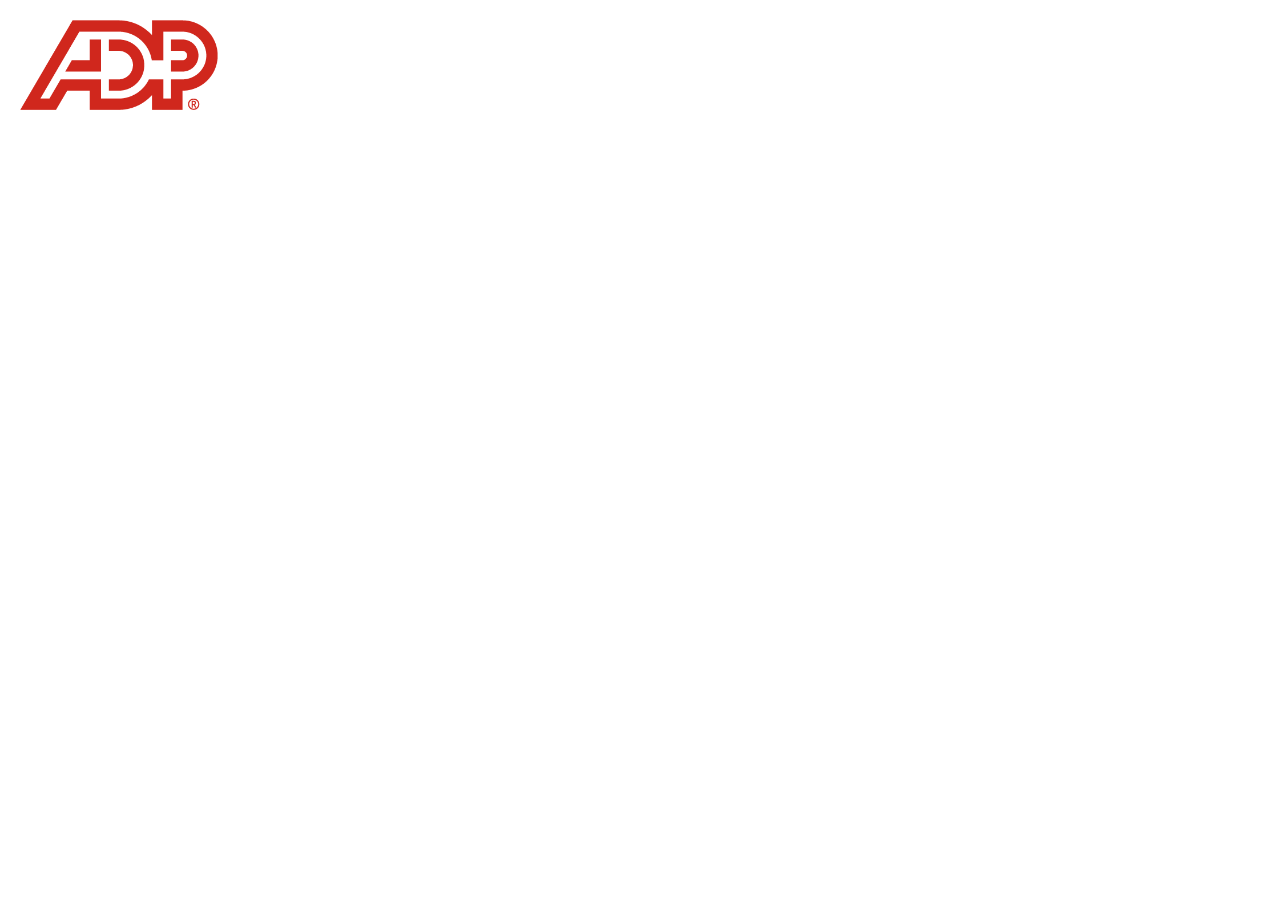
<file: html/work.html>
<!doctype html>
<html lang="en">
<head>
    <title>Work Achievements</title>
    <!-- Required meta tags -->
    <meta charset="utf-8">
    <meta name="viewport"
          content="width=device-width, initial-scale=1, shrink-to-fit=no">
    <link href="https://cdnjs.cloudflare.com/ajax/libs/font-awesome/4.7.0/css/font-awesome.min.css"
          rel="stylesheet">


    <!-- Bootstrap CSS -->
    <link rel="stylesheet"
          href="https://stackpath.bootstrapcdn.com/bootstrap/4.3.1/css/bootstrap.min.css"
          integrity="sha384-ggOyR0iXCbMQv3Xipma34MD+dH/1fQ784/j6cY/iJTQUOhcWr7x9JvoRxT2MZw1T"
          crossorigin="anonymous">

    <script src="../js/workController.js"></script>
    <script
            src="https://code.jquery.com/jquery-3.4.1.js"
            integrity="sha256-WpOohJOqMqqyKL9FccASB9O0KwACQJpFTUBLTYOVvVU="
            crossorigin="anonymous"></script>
</head>
<body>

<!-- Optional JavaScript -->
<!-- jQuery first, then Popper.js, then Bootstrap JS -->
<script src="https://code.jquery.com/jquery-3.3.1.slim.min.js"
        integrity="sha384-q8i/X+965DzO0rT7abK41JStQIAqVgRVzpbzo5smXKp4YfRvH+8abtTE1Pi6jizo"
        crossorigin="anonymous"></script>
<script src="https://cdnjs.cloudflare.com/ajax/libs/popper.js/1.14.7/umd/popper.min.js"
        integrity="sha384-UO2eT0CpHqdSJQ6hJty5KVphtPhzWj9WO1clHTMGa3JDZwrnQq4sF86dIHNDz0W1"
        crossorigin="anonymous"></script>
<script src="https://stackpath.bootstrapcdn.com/bootstrap/4.3.1/js/bootstrap.min.js"
        integrity="sha384-JjSmVgyd0p3pXB1rRibZUAYoIIy6OrQ6VrjIEaFf/nJGzIxFDsf4x0xIM+B07jRM"
        crossorigin="anonymous"></script>


<div id="content">
    <div ><img src="../resources/logo/adp.png" id="logo"
                        alt="" class="img-fluid" style="height:10vh;margin: 20px;"></div>

    <div id="carousel">

    </div>
</div>

<div id="ppt" >
   <div class="row">
       <div class="col-12" >
           <iframe style="width: 100%;height: 100vh;margin:0" frameborder="0"
                   height="691px"
                   src="https://onedrive.live.com/embed?cid=7954616014633266&amp;resid=7954616014633266%21145&amp;authkey=AFBWRFopnsxIYlw&amp;em=2&amp;wdAr=1.7777777777777777"
                   width="1186px">This is an embedded
               <a href="https://office.com"
                  target="_blank">Microsoft Office</a>
               presentation, powered by <a href="https://office.com/webapps"
                                           target="_blank">Office</a>.
           </iframe>
       </div>
   </div>


</div>


<div id="ytd" >
    <div>
        <div>
          <div style="text-align: center;">
            <p style="margin-top:50px !important;">These videos were created as part of demos to the clients after building and deploying new features.</p>
            <iframe  src="https://www.youtube.com/embed/r2EkyVhZsus" frameborder="0" allow="accelerometer; autoplay; encrypted-media; gyroscope; picture-in-picture" allowfullscreen></iframe> <br><br>
            <iframe  src="https://www.youtube.com/embed/qBLZdZqKkZM" frameborder="0" allow="accelerometer; autoplay; encrypted-media; gyroscope; picture-in-picture" allowfullscreen></iframe> <br><br>
            <iframe  src="https://www.youtube.com/embed/I4kj1GBDfe8" frameborder="0" allow="accelerometer; autoplay; encrypted-media; gyroscope; picture-in-picture" allowfullscreen></iframe> <br><br>
          </div>
        </div>
    </div>
    <script>extractUrl()</script>
</div>


<script>extractUrl()</script>

</body>
</html>
</file>
<file: css/homepage.css>
html, body {
  height: 100%;
  width: 100%;
}
body{
  overflow-x: hidden;
}

.padding_0 {
  padding: 0 !important;
}

.margin_0 {
  margin: 0 !important;
}

#goTop {
  position: fixed;
  bottom: 20px;
  right: 30px;
  z-index: 99;
  font-size: 11px;
  border: none;
  width: 50px;
  height: 50px;
  color: #000;
  background-color: #fff;

  cursor: pointer;

  border-radius: 50px;
  box-shadow: 0px 8px 15px rgba(0, 0, 0, 0.1);
  transition: all 0.3s ease 0s;
  outline: none;


}

#goTop:hover {
  background-color: #2EE59D;
  box-shadow: 0px 15px 20px rgba(46, 229, 157, 0.4);
  color: #fff;
  transform: translateY(-7px);
}

a, a:link, a:hover, a:focus, a:active {
  text-decoration: none !important;
  color: inherit;
}

@font-face {
  font-family: Aladin;
  src: url("../resources/fonts/Aladin-Regular.ttf");
}

@font-face {
  font-family: QucikSand;
  src: url("../resources/fonts/quicksand.otf");
}

#home {
  background: url("../resources/images/home_screen.jpg") no-repeat center center fixed;
  display: table;
  height: 100vh;
  position: relative;
  width: 100%;
  background-size: cover;
}

.name {

  font-family: Aladin;
  font-style: normal;
  font-weight: normal;
  margin-top: 15%;
}

.lead {
font-size: 16px !important;
}

.testimonials-bg {
background: linear-gradient(white,white,#FFEAF7);
}

.alert1 {
  color: #DC507A;
  display: none;
  padding: 2px;
  margin:0;
}

.alert2 {
  color: #DC507A;
  display: none;
  padding: 2px;
  margin:0;
}
/***/


.home-container {
  margin-top: 10%;
}

#about {
  padding: 0;
  margin: 0;
}



ul {
  list-style-type: none;
  margin: 0;
  padding: 0;
}

.nav ul {

  margin-bottom: 5%;
  padding-bottom: 20%;

  list-style-type: none;
}

.nav ul li a {
  text-decoration: none;
  padding: 5px 10px;
  display: block;
  color: #555555;
  text-align: center;
}


.nav ul li a {
  position: relative;
}

.nav ul li a:after {
  position: absolute;
  bottom: 0;
  left: 0;
  right: 0;
  margin: auto;
  width: 0%;
  content: '.';
  color: transparent;
  background: #DC507A;
  height: 1px;
}

.nav ul li a:hover:after {
  width: 100%;
}

/** Animation */
.nav ul li a,
.nav ul li a:after,
.nav ul li a:before {
  transition: all .5s;
}

.nav ul li a:hover {
  color: #DC507A;
}

.nav {
  justify-content: space-around;
  font-family: Aladin;
}

#education{
overflow-x: hidden;

}

.work-heading {
font-size: 2rem;
}

.project-box:hover {
border: 2px solid #E18D96 !important;
}

.slide-hover:hover{
color: #DC507A !important;
}

/** for desktop and laptops* */
@media only screen and (min-width: 992px) {

  .nav {
      justify-content: center;
      line-height: 45px;
      color: #555555;
      margin-top: 30px;
      font-family: Aladin;
      display: flex;

  }

  .nav ul li {
      margin: 0;
      padding: 0;
      text-decoration: none;
      float: left;
  }

  /** seperating navbar elements with a vertical line */
  .nav ul > li {
      border-right: 2px solid #555555;

  }

  /** removing the bar from the last child*/
  .nav ul > li:last-child {
      border: none;
  }


  .name {
      padding: 0;
      overflow: hidden;
      white-space: nowrap;
      animation: typewriter;
      display: inline-block;
      position: relative;
      animation-duration: 8s;
      animation-timing-function: steps(25, end);
      animation-iteration-count: infinite;
  }

  .name::after {
      content: "|";
      position: absolute;
      right: 0;
      animation: caret infinite;
      animation-duration: 1s;
      animation-timing-function: steps(1, end);
  }

  @keyframes typewriter {
      0%, 100% {
          width: 0;
      }
      20%, 80% {
          width: 5.5em;
      }
  }

  @keyframes caret {
      0%, 100% {
          opacity: 0;
      }
      50% {
          opacity: 1;
      }
  }


  #contact{
      width:100%;
      height: 100vh;
  }
  #about{
      width:100%;
      height: 100vh;
  }
  #achievements {
      width: 100%;
      height: auto;
  }
  #education{
      width: 100%;
      height: 100vh;

  }


}

@media only screen and (min-height:750px) {
#contact{
  height: 80vh !important;
}
#about{
    height: auto !important;
    padding-top:40px;
}
#education{
    height: auto !important;
    padding-bottom:60px;
}
#work {
  height: 70vh !important;
}
#testimonials {
  height: 73vh !important;
}
.testimonials-bg {
  background: linear-gradient(white,white,#FFEAF7,#FFEAF7);
}
}


.details {
  font-family: Aladin;
  color: #555555;
  text-align: center !important;
  display: flex;
  align-items: center;
  justify-content: center;
}


/** changing placeholder color*/
::placeholder { /* Chrome, Firefox, Opera, Safari 10.1+ */
  color: #555555;
  opacity: 1; /* Firefox */
}

.form-control {
  background-color: #ffeaf7 !important;
  font-family: Aladin;
}

.form-control:focus {
  border-color: #555555 !important;
}

.btn-lg {
  text-decoration: none;
  background-color: #DC507A !important;
  color: #FFFFFF !important;

  transition-duration: 0.4s !important;
  cursor: pointer !important;
  border: 2px solid #DC507A !important;

}

.btn-lg:hover {
  background-color: #FFFFFF !important;
  color: #DC507A !important;
  border: 2px solid #DC507A !important;
}

.btn-lg:active {
  border: 2px solid #DC507A !important;
}

.coffee-picture {
  width: 100%;
  height: 100vh;
}


.contact-row,
.home-row {
  display: -ms-flexbox;
  display: flex;
  -ms-flex-wrap: wrap;
  flex-wrap: wrap;
}

#contact [class*="col"] {
  padding-right: 0 !important;
  padding-left: 0 !important;
}

#contact .form-group {
  margin-left: 15%;
  margin-right: 15%;
}

.contacts {
  margin-top: 8%;
}

.contact-row .h5 {
  margin-bottom: 4%;
}

@media only screen and (max-width: 650px) {
  .mobile-look {
      margin: 10% 10%;
  }

  .mobile-name {
      font-size: 60px !important;
  }

  .home-row {
      margin-top: 30%;
  }
  .about-name {
    font-size: 22px !important;
  }
  .lead {
    font-size: 14px !important;
  }
  .about-fields {
    font-size: 11px !important;
  }
  .mobile-education {
    margin-left: 5px !important;
    margin-right: 5px !important;
  }
  .testimonials-bg {
    background: none;
  }
  .ytl {
    width:80% !important;
    height:50% !important;
    margin:20px !important;
  }

}


/** about section*/

/*.about-img {*/
/*    box-shadow: rgba(0, 0, 0, 0.5);*/
/*}*/


.about_email {
  background: #FFFFFF;
  border: 1px solid #DC507A;
  box-sizing: border-box;
  border-radius: 25px;
  padding-left: 5%;
  width: 100%;
  font-weight: normal;
  font-size: 14px;
}

.about_email:focus {
  outline-width: 0;

}

.webDev, .ui_ux, .pr_management, .other {
  color: #FFFFFF;
  font-family: QucikSand;
  font-weight: bold;
  padding:0.5vh;
  font-size: 12px;
  text-align: center;
  line-height: 17px !important;
  border-radius: 25px;
  transition-duration: 0.4s !important;
  cursor: pointer !important;
  float: left;
margin-top:0.5vh;
  margin-left:0.1vw;

}

.webDev {
  background: #E18D96;
  border: 1px solid #E18D96 !important;
}

.webDev:hover {
  border: 1px solid #E18D96 !important;
  background: #FFFFFF;
  color: #E18D96;
}

.ui_ux {
  background: #FEB68E;
  border: 1px solid #FEB68E !important;
}

.ui_ux:hover {
  border: 1px solid #FEB68E !important;
  background: #FFFFFF;
  color: #FEB68E;
}

.pr_management {
  background: #70AE98;
  border: 1px solid #70AE98 !important;
}

.pr_management:hover {
  border: 1px solid #70AE98 !important;
  background: #FFFFFF;
  color: #70AE98;
}

.other {
  background: #00B6BD;
  border: 1px solid #00B6BD !important;

}

.other:hover {
  border: 1px solid #00B6BD !important;
  background: #FFFFFF;
  color: #00B6BD;
}

.get_resume {
  border-radius: 20px;
  background:#E18D96;
  color: #ffffff;
  font-size: 14px;


  padding: 2% 4% !important;
  width: 100%;
  text-align: center;

  transition-duration: 0.4s !important;
  cursor: pointer !important;
  border: 1px solid #FFEAF7 !important;
}

.get_resume:hover {
  background: #FFFFFF;
  border: 1px solid #FFEAF7 !important;
  color: #555555;
}

.resume-box, .resume-button {
padding: 10px 0 0 10px !important;
}

.resume-button {
padding: 10px 0 0 0 !important;
}

.line {
  border: 0.5px solid #CCCCCC;
  box-shadow: 2px 1px 4px rgba(0, 0, 0, 0.25);
  margin-top: 5%;
  margin-bottom: 5%
}

/** education section**/

.heading {
  font-family: Aladin;
  font-style: normal;
  font-weight: normal;

}


.icon {
  width: 25px;
  height: 25px;

}



/* achievements */

#achievements {
  background:linear-gradient(105deg, #DC507A, #E18D96);
}

.ac_card {
  width: 175px !important;
  height: 175px !important;
  margin-right: 1%;
  border-radius: 20px !important;
  border: 0.5px solid #555555;
  background: #FFFFFF;

  box-shadow: 0px 4px 4px rgba(0, 0, 0, 0.25);
  align-content: center;

}



.ac_view {
  width: 120px;
  height: 30px;
  background: #FFEAF7 !important;
  border-radius: 25px;
  margin-top: 10%;

}

.ac_view_text {
  text-align: center;
  font-size: 14px;
  color: #DC507A;
  padding-top:3px;
}

.ac_text, .ac_uni {
  line-height: 17px;
  text-align: center;
  font-size: 14px;
  padding: 10px 10px 20px 10px;
  color: #DC507A;
}

.ac_uni {
  padding: 0;
  color: #DC507A;

}
@media only screen and (max-width: 650px) {
  .ac_card {
      width: 60% !important;
      height: 175px !important;
      position: relative;
      align-content: center;
      left: 20%;
      right:20%;
      padding-top:12px;
  }
  .mobile-socials {
    margin:20px 0;
  }
}

#testimonials{
  width: 100%;
  height: 100vh;

}

#sliderTest{

  position: relative;
  width: 100%;
    /*display: none;*/
}

.test{
  position: absolute;
  width: 100%;
  height: 100%;
  display: none;
}
.test.active{
  display: block;
}

#work{
  width:100%;
  height: 100vh;
}

#workSlider{

  position: relative;
  width: 100%;
  /*display: none;*/
}

.worked{
  position: absolute;
  width: 100%;
  height: 100%;
  display: none;
}
.worked.active{
  display: block;
}
</file>
